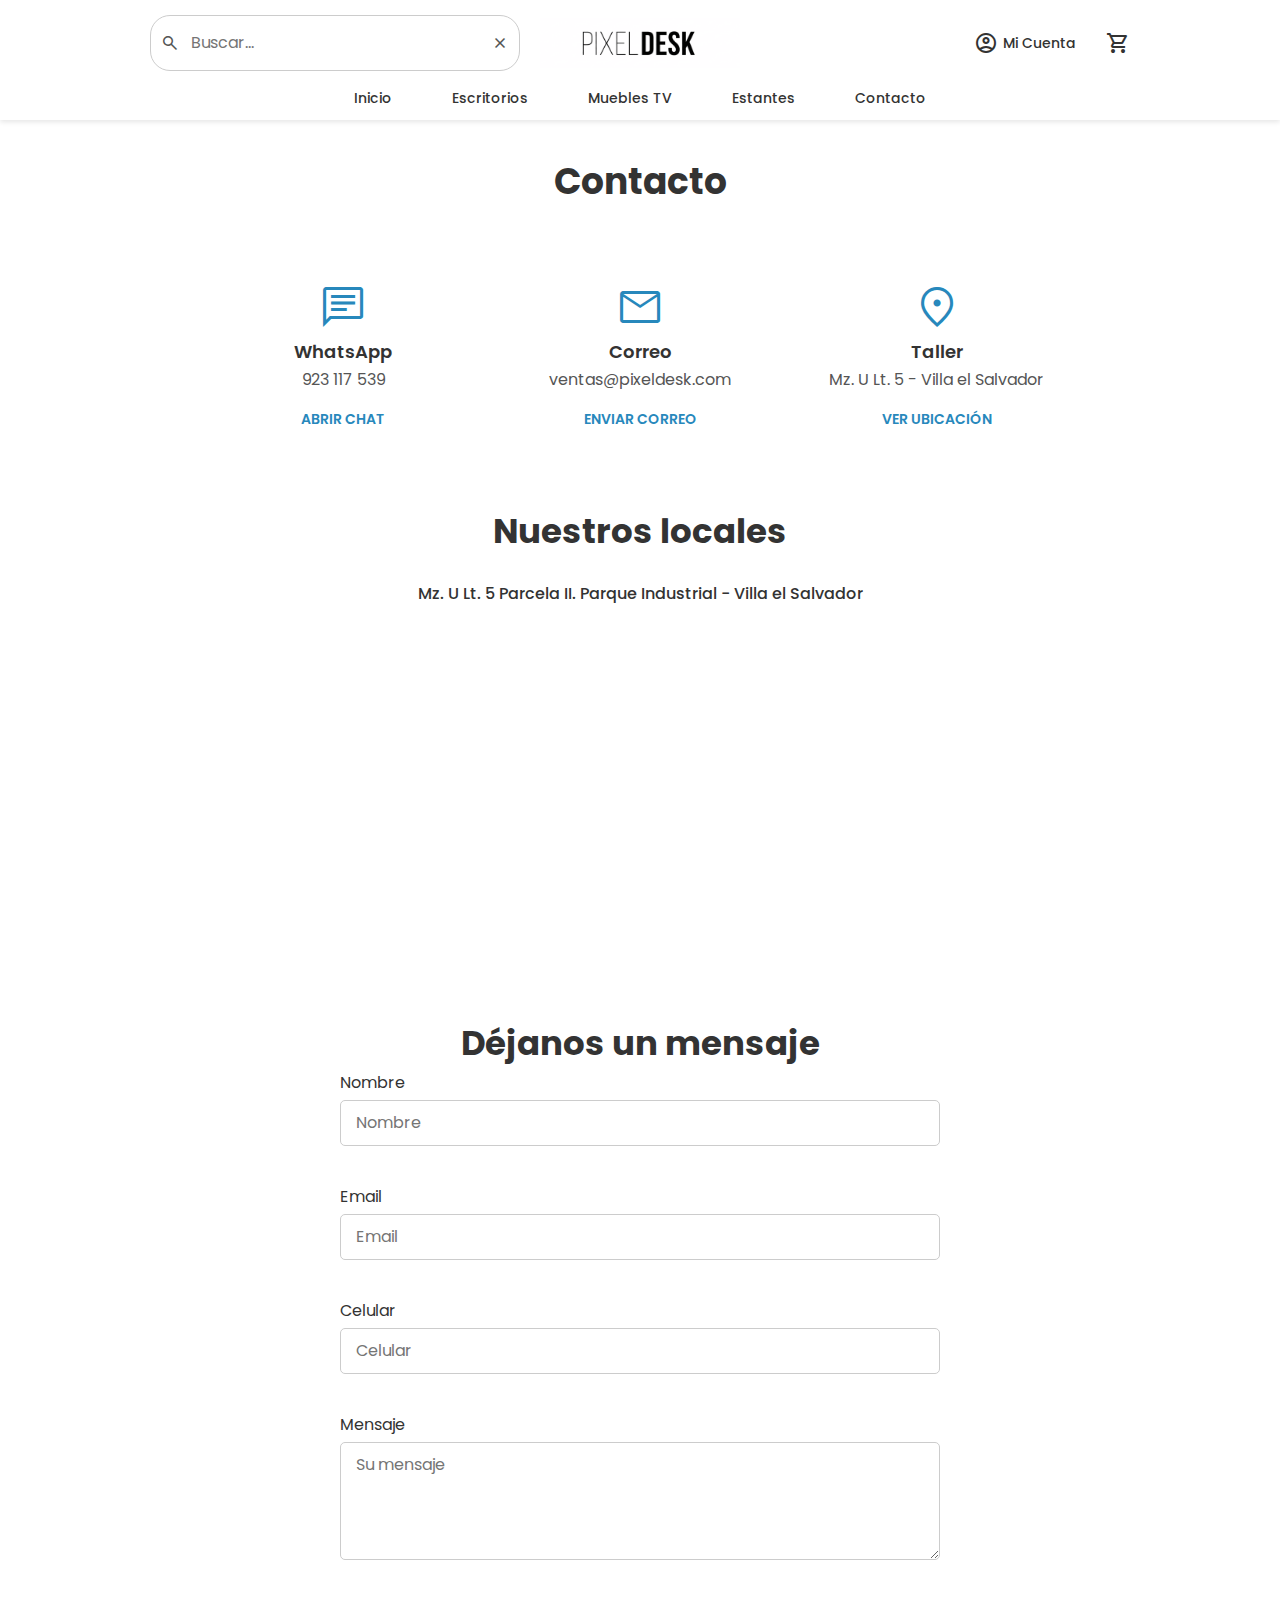
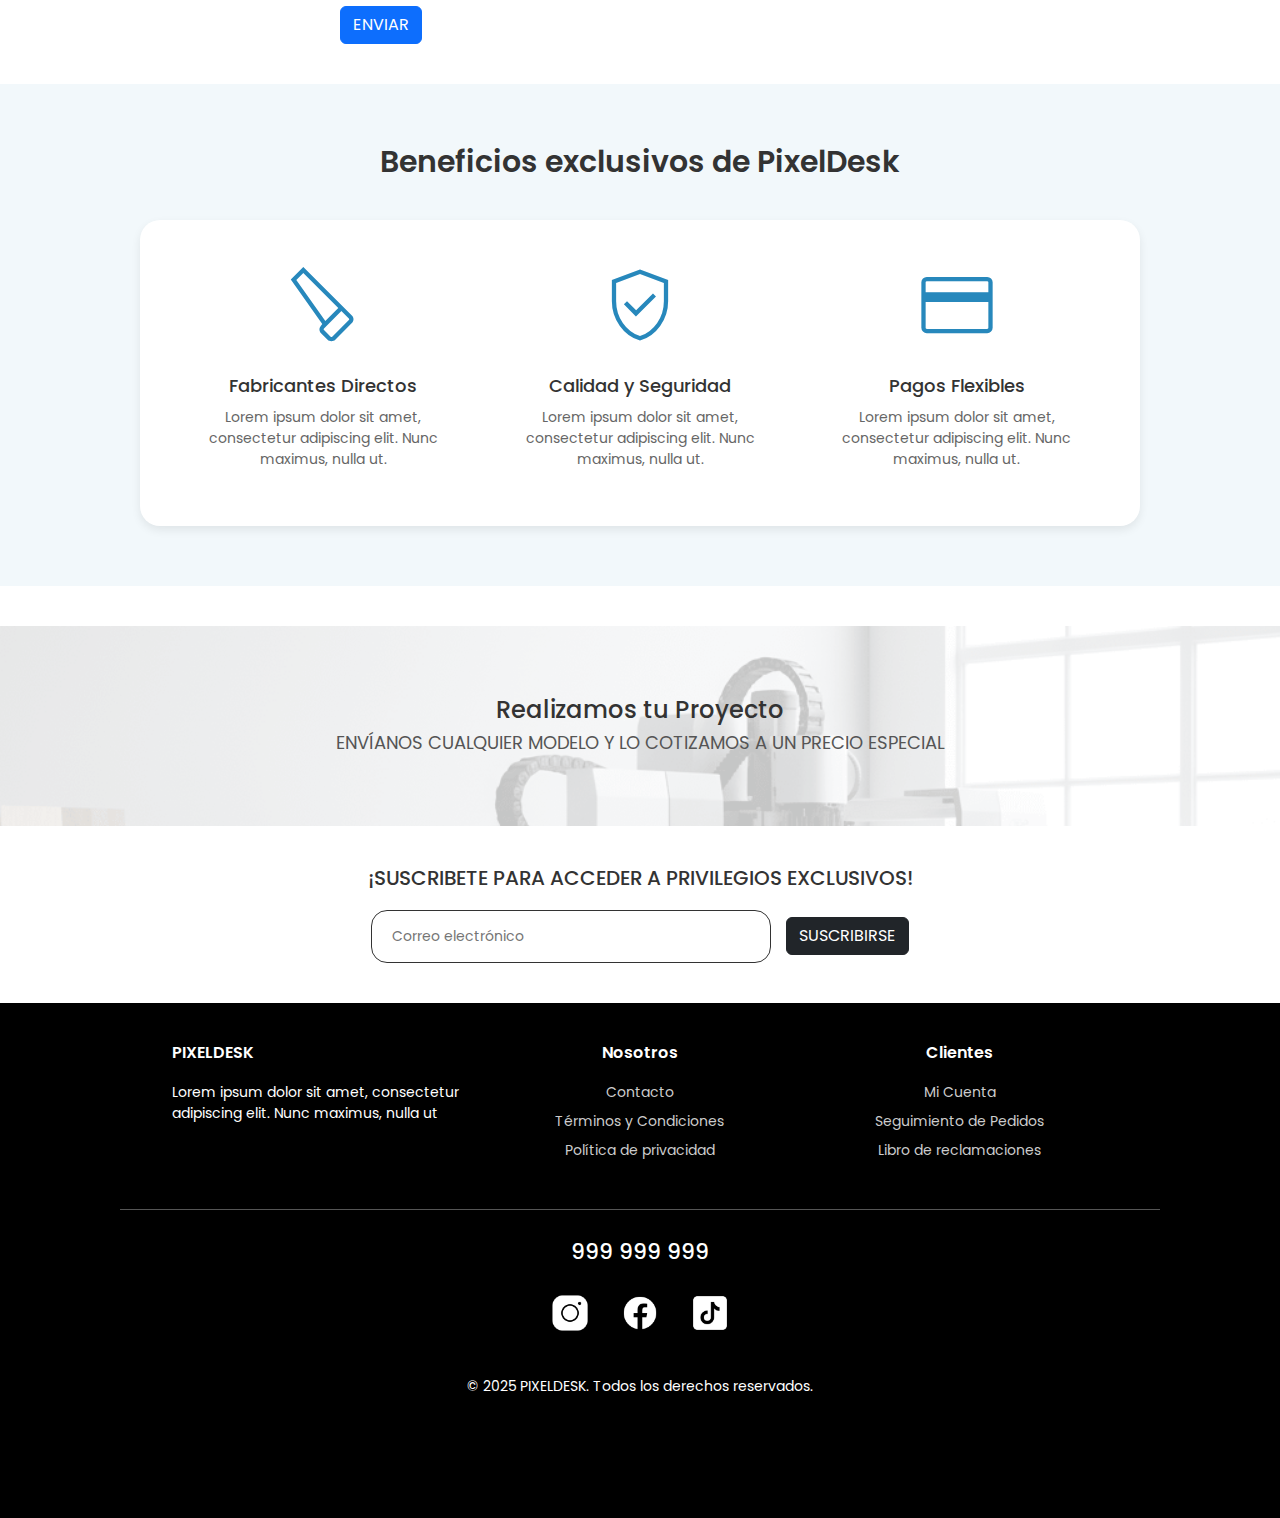
<file: contacto.html>
<!DOCTYPE html>
<html lang="es">
<head>
    <meta charset="UTF-8">
    <meta name="viewport" content="width=device-width, initial-scale=1.0">
    <title>PIXELDESK - Contacto</title>

    <link href="https://cdn.jsdelivr.net/npm/bootstrap@5.3.3/dist/css/bootstrap.min.css" rel="stylesheet" integrity="sha384-QWTKZyjpPEjISv5WaRU9OFeRpok6YctnYmDr5pNlyT2bRjXh0JMhjY6hW+ALEwIH" crossorigin="anonymous">
        <script src="https://cdn.jsdelivr.net/npm/bootstrap@5.3.3/dist/js/bootstrap.bundle.min.js" integrity="sha384-YvpcrYf0tY3lHB60NNkmXc5s9fDVZLESaAA55NDzOxhy9GkcIdslK1eN7N6jIeHz" crossorigin="anonymous">
        </script>
        
    <link rel="stylesheet" href="https://fonts.googleapis.com/css2?family=Material+Symbols+Outlined:opsz,wght,FILL,GRAD@20..48,100..700,0..1,-50..200" />
    <link rel="preconnect" href="https://fonts.googleapis.com">
    <link rel="preconnect" href="https://fonts.gstatic.com" crossorigin>
    <link href="https://fonts.googleapis.com/css2?family=Poppins:wght@300;400;500;600;700&display=swap" rel="stylesheet">

    <link rel="stylesheet" href="css/main.css">
    
    <link rel="stylesheet" href="css/contacto.css">
</head>
<body>

    <header>
        <nav aria-label="Utilidades y Cuenta" class="nav-top">
                <div class="nav-left">
                    <form class= "search-box">
                        <input type="text" placeholder="Buscar..." class="search-input"></label>

                        <button type="reset" class="search-clear-btn">
                            <span class="material-symbols-outlined">close</span>
                        </button>

                        <span class="search-icon"><span class="material-symbols-outlined">search</span></span>
                    </form>
                </div>

                <div class="nav-logo">
                    <a href="index.html" class="logo-link">
                        <img src="imagenes/pixeldesk-logov2-banner.png" alt="Logotipo de PIXELDESK">
                    </a>
                </div>
                
                <div class="nav-right">
                    <div class="icon-group">
                    <a href="zona-cliente.html" class="nav-icon"><span class="material-symbols-outlined">account_circle</span>Mi Cuenta</a>
                    <a href="carrito.html" class="nav-icon"><span class="material-symbols-outlined">shopping_cart</span></a>
                    </div>
                </div>
        </nav>
        
        <nav aria-label="Categorías principales" class="nav_bottom">
            <ul class="main-menu">
                <li><a href="index.html">Inicio</a></li>
                <li><a href="escritorios.html">Escritorios</a></li>
                <li><a href="muebles_tv.html">Muebles TV</a></li>
                <li><a href="estantes.html">Estantes</a></li>
                <li><a href="contacto.html">Contacto</a></li>
            </ul>
        </nav>
    </header>

    <main>

        <section aria-labelledby="seccion-contacto">
            <h1 id="seccion-contacto">Contacto</h1>

                <div class="contact-info-icons">
            
                    <div class="contact-card">
                        <span class="material-symbols-outlined contact-icon">chat</span>
                        <h3>WhatsApp</h3>
                        <p>923 117 539</p>
                        <a href="https://wa.me/51923117539" class="contact-link">ABRIR CHAT</a>
                    </div>
                    
                    <div class="contact-card">
                        <span class="material-symbols-outlined contact-icon">mail</span>
                        <h3>Correo</h3>
                        <p>ventas@pixeldesk.com</p>
                        <a href="mailto:ventas@pixeldesk.com" class="contact-link">ENVIAR CORREO</a>
                    </div>

                    <div class="contact-card">
                        <span class="material-symbols-outlined contact-icon">location_on</span>
                        <h3>Taller</h3>
                        <p>Mz. U Lt. 5 - Villa el Salvador</p>
                        <a href="#mapa-locales" class="contact-link">VER UBICACIÓN</a>
                    </div>
                </div>

                <div id="mapa-locales">
                    <h2>Nuestros locales</h2>
                    <p>Mz. U Lt. 5 Parcela II. Parque Industrial - Villa el Salvador</p>
                    <iframe src="https://www.google.com/maps/embed?pb=!1m14!1m12!1m3!1d545.3934677586642!2d-76.93156213862403!3d-12.206428044714505!2m3!1f0!2f0!3f0!3m2!1i1024!2i768!4f13.1!5e0!3m2!1ses-419!2spe!4v1761421544420!5m2!1ses-419!2spe" width="600" height="450" style="border:0;" allowfullscreen="" loading="lazy" referrerpolicy="no-referrer-when-downgrade"></iframe>
                    
                </div>

            </div>

                <div id="formulario-contacto">
                    <h2>Déjanos un mensaje</h2>
                    
                    <form action="/enviar-contacto" method="POST">
                        
                        <div>
                            <label for="nombre">Nombre</label>
                            <input type="text" id="nombre" name="nombre" placeholder="Nombre" required>
                        </div>
                        <br>
                        <div>
                            <label for="email">Email</label>
                            <input type="email" id="email" name="email" placeholder="Email" required>
                        </div>
                        <br>
                        <div>
                            <label for="celular">Celular</label>
                            <input type="tel" id="celular" name="celular" placeholder="Celular" required>
                        </div>
                        <br>
                        <div>
                            <label for="mensaje">Mensaje</label>
                            <textarea id="mensaje" name="mensaje" rows="4" placeholder="Su mensaje" required></textarea>
                        </div>
                        <br>
                        <div>
                        <input type="submit" value="ENVIAR" class="btn btn-primary">
                        </div>
                    </form>
                </div>
                </div>
            </section>


        <section aria-label="Beneficios exclusivos de PixelDesk" class="benefits-section">
            <h2>Beneficios exclusivos de PixelDesk</h2>
            
            <div class="benefits-container">
                
                <article class="benefit-item">
                    <span class="material-symbols-outlined benefit-icon">carpenter</span> 
                    <h3>Fabricantes Directos</h3>
                    <p>Lorem ipsum dolor sit amet, consectetur adipiscing elit. Nunc maximus, nulla ut.</p>
                </article>
                
                <article class="benefit-item">
                    <span class="material-symbols-outlined benefit-icon">verified_user</span>
                    <h3>Calidad y Seguridad</h3>
                    <p>Lorem ipsum dolor sit amet, consectetur adipiscing elit. Nunc maximus, nulla ut.</p>
                </article>
                
                <article class="benefit-item">
                    <span class="material-symbols-outlined benefit-icon">credit_card</span> 
                    <h3>Pagos Flexibles</h3>
                    <p>Lorem ipsum dolor sit amet, consectetur adipiscing elit. Nunc maximus, nulla ut.</p>
                </article>
                
            </div>
        </section>

        <section aria-labelledby="cta-proyecto" class="cta-banner-interno">
    
            <a href="contacto.html" class="cta-link-wrapper"> 
                
                <div class="banner-content">
                    <h2 id="cta-proyecto">Realizamos tu Proyecto</h2>
                    <p>ENVÍANOS CUALQUIER MODELO Y LO COTIZAMOS A UN PRECIO ESPECIAL</p>
                    </div>

                <img src="imagenes/cotiza-int.png" alt="Banner para cotización de proyectos especiales">
            </a>

        </section>

        <section>
            <h2>¡SUSCRIBETE PARA ACCEDER A PRIVILEGIOS EXCLUSIVOS!</h2>
            <form action="/suscribir" method="POST" class="suscribe-form">
                <input type="email" id="email-suscripcion" name="email" required placeholder="Correo electrónico">
                <input type="submit" value="SUSCRIBIRSE" class="btn btn-dark">
            </form>
        </section>

    </main>

     <footer>
        
        <div class="footer-container">

            <div class="footer-container">

            <div class="footer-container row mx-auto"> <div class="footer-col-info col-12 col-md-4 col-lg-4">
                <h3>PIXELDESK</h3>
                <p>Lorem ipsum dolor sit amet, consectetur adipiscing elit. Nunc maximus, nulla ut</p>

            </div>

            <nav aria-label="Enlaces de Nosotros" class="footer-col-nav col-12 col-md-4 col-lg-4">
                <h3>Nosotros</h3>
                <ul>
                    <li><a href="contacto.html">Contacto</a></li>
                    <li><a href="#">Términos y Condiciones</a></li>
                    <li><a href="#">Política de privacidad</a></li>
                </ul>
            </nav>

            <nav aria-label="Enlaces de Clientes" class="footer-col-nav col-12 col-md-4 col-lg-4">
                <h3>Clientes</h3>
                <ul>
                    <li><a href="#">Mi Cuenta</a></li>
                    <li><a href="#">Seguimiento de Pedidos</a></li>
                    <li><a href="#">Libro de reclamaciones</a></li>
                </ul>
            </nav>
        </div>
        
        <div class="footer-bottom">
            <p class="phone-number">999 999 999</p> 
    
            <nav aria-label="Redes Sociales">
                <ul>
                    <li><a href="#"><img src="logos/instagram.png" alt="Ícono de Instagram"></a></li>
                    <li><a href="#"><img src="logos/facebook.png" alt="Ícono de Facebook"></a></li>
                    <li><a href="#"><img src="logos/tik-tok.png" alt="Ícono de TikTok"></a></li>
                </ul>
             </nav>
    
            <p>&copy; 2025 PIXELDESK. Todos los derechos reservados.</p>
        </div>
    </footer>

</body>
</html>
</file>
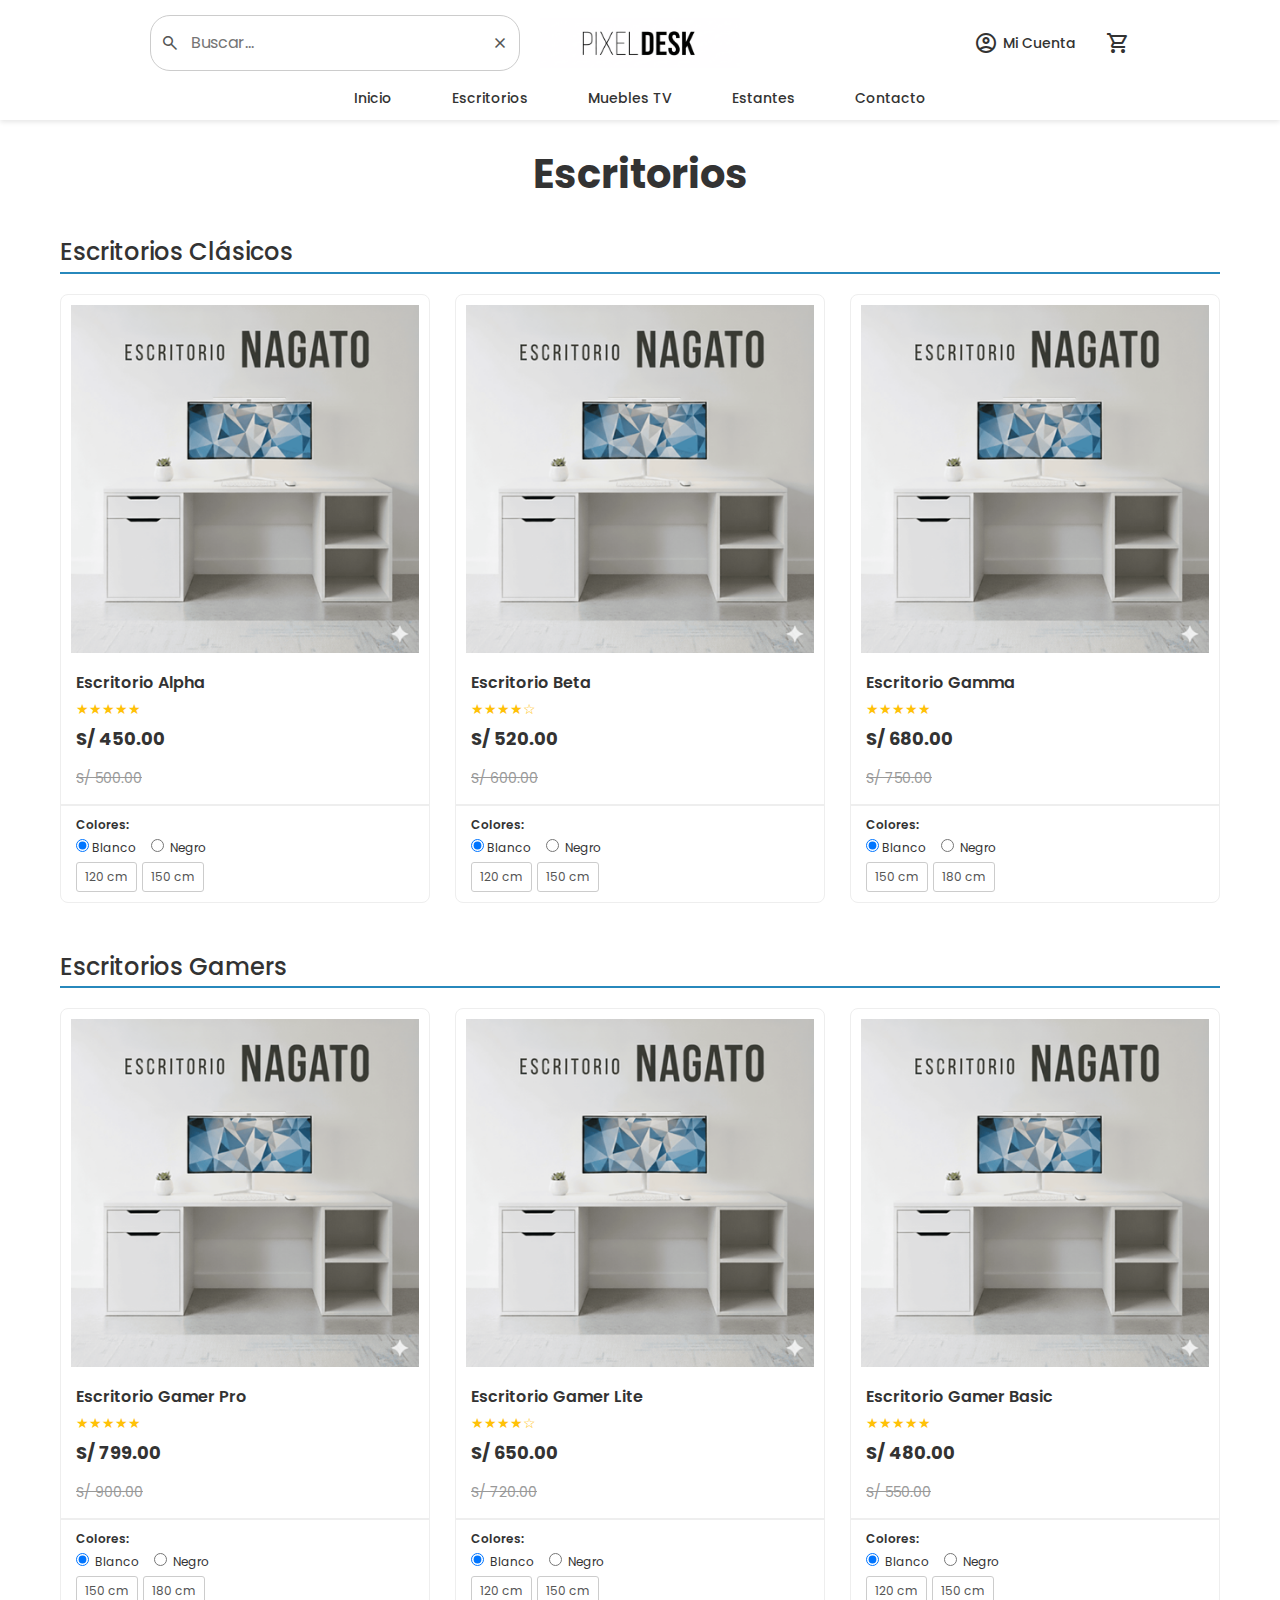
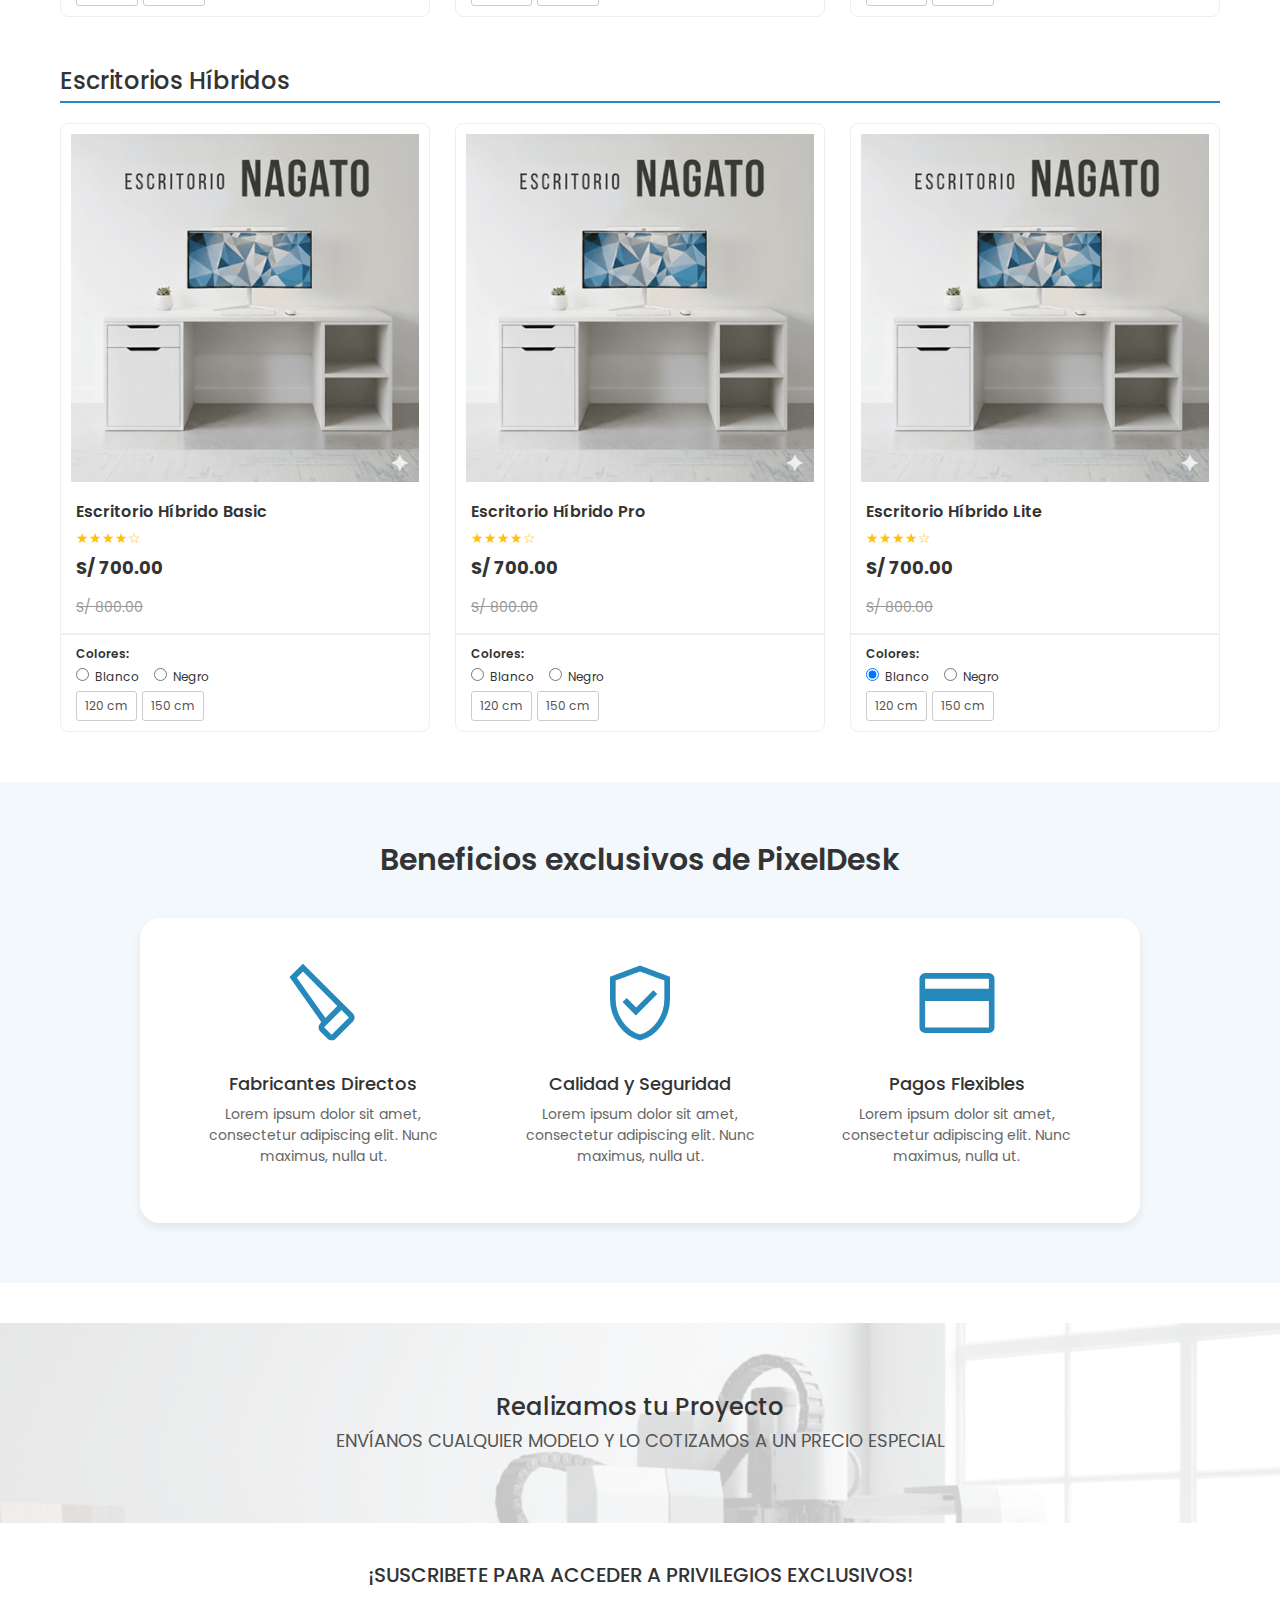
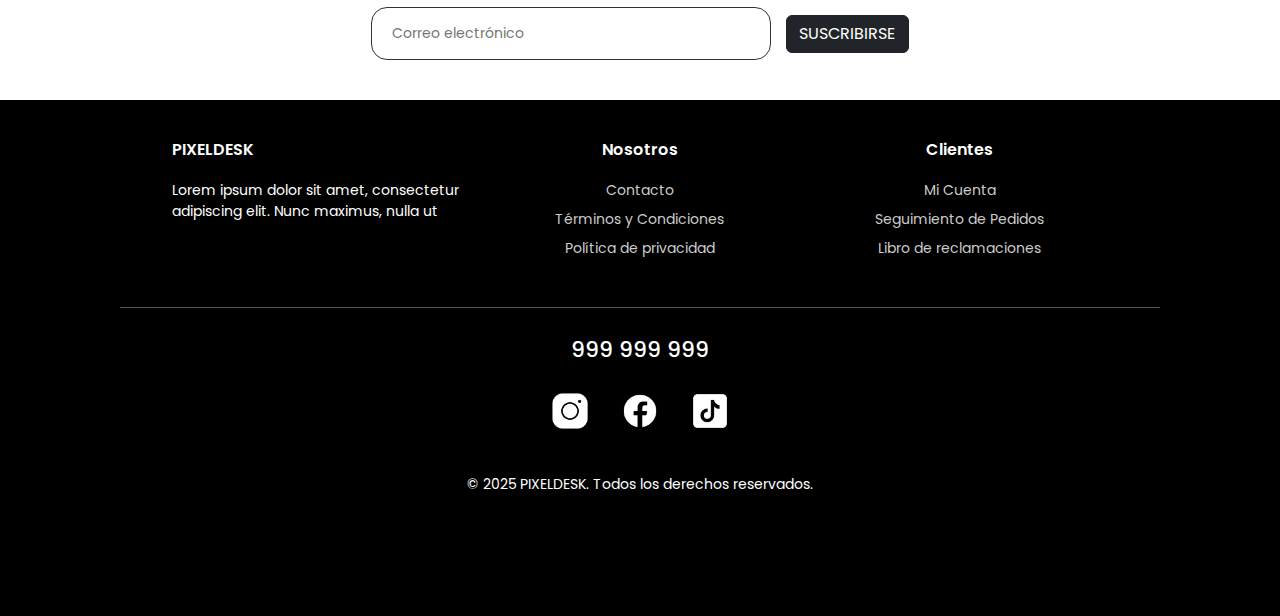
<file: escritorios.html>
<!DOCTYPE html>
<html lang="es">
<head>
    <meta charset="UTF-8">
    <meta name="viewport" content="width=device-width, initial-scale=1.0">
    <title>PIXELDESK - Escritorios</title>

    <link href="https://cdn.jsdelivr.net/npm/bootstrap@5.3.3/dist/css/bootstrap.min.css" rel="stylesheet" integrity="sha384-QWTKZyjpPEjISv5WaRU9OFeRpok6YctnYmDr5pNlyT2bRjXh0JMhjY6hW+ALEwIH" crossorigin="anonymous">
        <script src="https://cdn.jsdelivr.net/npm/bootstrap@5.3.3/dist/js/bootstrap.bundle.min.js" integrity="sha384-YvpcrYf0tY3lHB60NNkmXc5s9fDVZLESaAA55NDzOxhy9GkcIdslK1eN7N6jIeHz" crossorigin="anonymous">
        </script>
        
    <link rel="stylesheet" href="css/main.css">
    <link rel="stylesheet" href="css/productos.css">
    <link rel="stylesheet" href="https://fonts.googleapis.com/css2?family=Material+Symbols+Outlined:opsz,wght,FILL,GRAD@20..48,100..700,0..1,-50..200" />
    <link rel="preconnect" href="https://fonts.googleapis.com">
    <link rel="preconnect" href="https://fonts.gstatic.com" crossorigin>
    <link href="https://fonts.googleapis.com/css2?family=Poppins:wght@300;400;500;600;700&display=swap" rel="stylesheet">
</head>
<body>
    <header>
        <nav aria-label="Utilidades y Cuenta" class="nav-top">
                <div class="nav-left">
                    <form class= "search-box">
                        <input type="text" placeholder="Buscar..." class="search-input"></label>

                        <button type="reset" class="search-clear-btn">
                            <span class="material-symbols-outlined">close</span>
                        </button>

                        <span class="search-icon"><span class="material-symbols-outlined">search</span></span>
                    </form>
                </div>

                <div class="nav-logo">
                    <a href="index.html" class="logo-link">
                        <img src="imagenes/pixeldesk-logov2-banner.png" alt="Logotipo de PIXELDESK">
                    </a>
                </div>
                
                <div class="nav-right">
                    <div class="icon-group">
                    <a href="zona-cliente.html" class="nav-icon"><span class="material-symbols-outlined">account_circle</span>Mi Cuenta</a>
                    <a href="carrito.html" class="nav-icon"><span class="material-symbols-outlined">shopping_cart</span></a>
                    </div>
                </div>
        </nav>
        
        <nav aria-label="Categorías principales" class="nav_bottom">
            <ul class="main-menu">
                <li><a href="index.html">Inicio</a></li>
                <li><a href="escritorios.html">Escritorios</a></li>
                <li><a href="muebles_tv.html">Muebles TV</a></li>
                <li><a href="estantes.html">Estantes</a></li>
                <li><a href="contacto.html">Contacto</a></li>
            </ul>
        </nav>
    </header>

    <main>
    <h1 class="category-main-title">Escritorios</h1>
        <section class="product-main">
            <section id="clasicos" class="product-category-group">
                <h3>Escritorios Clásicos</h3>
                
                <div class="product-grid-catalog"> 
                    
                    <article class="product-catalog-card">
                        <a href="producto.html" class="product-link">
                            <div class="product-image-container"><img src="imagenes/desk-nagato.png" alt="Escritorio Clásico Alpha"></div>
                            <div class="product-info-box"> 
                                <h4 class="product-title">Escritorio Alpha</h4>
                                <p class="product-rating">★★★★★</p>
                                <div class="product-pricing"><p class="product-price">S/ 450.00</p><del class="product-old-price">S/ 500.00</del></div>
                            </div>
                        </a>
                        <div class="product-options">
                            <p class="options-title">Colores:</p>
                            <div class="color-options"><label><input type="radio" name="color_clasico_1" value="blanco" checked>Blanco</label><label><input type="radio" name="color_clasico_1" value="negro"> Negro</label></div>
                            <div class="size-options"><a href="#" class="size-link">120 cm</a><a href="#" class="size-link">150 cm</a></div>
                        </div>
                    </article>

                    <article class="product-catalog-card">
                        <a href="producto.html" class="product-link">
                            <div class="product-image-container"><img src="imagenes/desk-nagato.png" alt="Escritorio Clásico Beta"></div>
                            <div class="product-info-box"> 
                                <h4 class="product-title">Escritorio Beta</h4>
                                <p class="product-rating">★★★★☆</p>
                                <div class="product-pricing"><p class="product-price">S/ 520.00</p><del class="product-old-price">S/ 600.00</del></div>
                            </div>
                        </a>
                        <div class="product-options">
                            <p class="options-title">Colores:</p>
                            <div class="color-options"><label><input type="radio" name="color_clasico_2" value="blanco" checked>Blanco</label><label><input type="radio" name="color_clasico_2" value="negro"> Negro</label></div>
                            <div class="size-options"><a href="#" class="size-link">120 cm</a><a href="#" class="size-link">150 cm</a></div>
                        </div>
                    </article>
                    
                    <article class="product-catalog-card">
                        <a href="producto.html" class="product-link">
                            <div class="product-image-container"><img src="imagenes/desk-nagato.png" alt="Escritorio Clásico Gamma"></div>
                            <div class="product-info-box"> 
                                <h4 class="product-title">Escritorio Gamma</h4>
                                <p class="product-rating">★★★★★</p>
                                <div class="product-pricing"><p class="product-price">S/ 680.00</p><del class="product-old-price">S/ 750.00</del></div>
                            </div>
                        </a>
                        <div class="product-options">
                            <p class="options-title">Colores:</p>
                            <div class="color-options"><label><input type="radio" name="color_clasico_3" value="blanco" checked>Blanco</label><label><input type="radio" name="color_clasico_3" value="negro"> Negro</label></div>
                            <div class="size-options"><a href="#" class="size-link">150 cm</a><a href="#" class="size-link">180 cm</a></div>
                        </div>
                    </article>
                    
                </div> </section>

            <section id="gamers" class="product-category-group">
                <h3>Escritorios Gamers</h3>
                
                <div class="product-grid-catalog"> 
                    
                    <article class="product-catalog-card">
                        <a href="producto.html" class="product-link">
                            <div class="product-image-container"><img src="imagenes/desk-nagato.png" alt="Escritorio Gamer Pro"></div>
                            <div class="product-info-box"> 
                                <h4 class="product-title">Escritorio Gamer Pro</h4>
                                <p class="product-rating">★★★★★</p>
                                <div class="product-pricing"><p class="product-price">S/ 799.00</p><del class="product-old-price">S/ 900.00</del></div>
                            </div>
                        </a>
                        <div class="product-options">
                            <p class="options-title">Colores:</p>
                            <div class="color-options"><label><input type="radio" name="color_gamer_1" value="blanco" checked> Blanco</label><label><input type="radio" name="color_gamer_1" value="negro"> Negro</label></div>
                            <div class="size-options"><a href="#" class="size-link">150 cm</a><a href="#" class="size-link">180 cm</a></div>
                        </div>
                    </article>
                    
                    <article class="product-catalog-card">
                        <a href="producto.html" class="product-link">
                            <div class="product-image-container"><img src="imagenes/desk-nagato.png" alt="Escritorio Gamer Lite"></div>
                            <div class="product-info-box"> 
                                <h4 class="product-title">Escritorio Gamer Lite</h4>
                                <p class="product-rating">★★★★☆</p>
                                <div class="product-pricing"><p class="product-price">S/ 650.00</p><del class="product-old-price">S/ 720.00</del></div>
                            </div>
                        </a>
                        <div class="product-options">
                            <p class="options-title">Colores:</p>
                            <div class="color-options"><label><input type="radio" name="color_gamer_2" value="blanco" checked> Blanco</label><label><input type="radio" name="color_gamer_2" value="negro"> Negro</label></div>
                            <div class="size-options"><a href="#" class="size-link">120 cm</a><a href="#" class="size-link">150 cm</a></div>
                        </div>
                    </article>

                    <article class="product-catalog-card">
                        <a href="producto.html" class="product-link">
                            <div class="product-image-container"><img src="imagenes/desk-nagato.png" alt="Escritorio Gamer Basic"></div>
                            <div class="product-info-box"> 
                                <h4 class="product-title">Escritorio Gamer Basic</h4>
                                <p class="product-rating">★★★★★</p>
                                <div class="product-pricing"><p class="product-price">S/ 480.00</p><del class="product-old-price">S/ 550.00</del></div>
                            </div>
                        </a>
                        <div class="product-options">
                            <p class="options-title">Colores:</p>
                            <div class="color-options"><label><input type="radio" name="color_gamer_3" value="blanco" checked> Blanco</label><label><input type="radio" name="color_gamer_3" value="negro"> Negro</label></div>
                            <div class="size-options"><a href="#" class="size-link">120 cm</a><a href="#" class="size-link">150 cm</a></div>
                        </div>
                    </article>
                    
                </div>
            </section>
            
            <section id="hibridos" class="product-category-group">
                <h3>Escritorios Híbridos</h3>
                
                <div class="product-grid-catalog"> 
                    
                    <article class="product-catalog-card">
                        <a href="producto.html" class="product-link">
                            <div class="product-image-container"><img src="imagenes/desk-nagato.png" alt="Escritorio Híbrido 1"></div>
                            <div class="product-info-box"> 
                                <h4 class="product-title">Escritorio Híbrido Basic</h4>
                                <p class="product-rating">★★★★☆</p>
                                <div class="product-pricing"><p class="product-price">S/ 700.00</p><del class="product-old-price">S/ 800.00</del></div>
                            </div>
                        </a>
                        <div class="product-options">
                            <p class="options-title">Colores:</p>
                            <div class="color-options"><label><input type="radio" name="color_hibrido_1" value="blanco" checked> Blanco</label><label><input type="radio" name="color_hibrido_1" value="negro"> Negro</label></div>
                            <div class="size-options"><a href="#" class="size-link">120 cm</a><a href="#" class="size-link">150 cm</a></div>
                        </div>
                    </article>
                    
                    <article class="product-catalog-card">
                        <a href="producto.html" class="product-link">
                            <div class="product-image-container"><img src="imagenes/desk-nagato.png" alt="Escritorio Híbrido 1"></div>
                            <div class="product-info-box"> 
                                <h4 class="product-title">Escritorio Híbrido Pro</h4>
                                <p class="product-rating">★★★★☆</p>
                                <div class="product-pricing"><p class="product-price">S/ 700.00</p><del class="product-old-price">S/ 800.00</del></div>
                            </div>
                        </a>
                        <div class="product-options">
                            <p class="options-title">Colores:</p>
                            <div class="color-options"><label><input type="radio" name="color_hibrido_1" value="blanco" checked> Blanco</label><label><input type="radio" name="color_hibrido_1" value="negro"> Negro</label></div>
                            <div class="size-options"><a href="#" class="size-link">120 cm</a><a href="#" class="size-link">150 cm</a></div>
                        </div>
                    </article>

                    <article class="product-catalog-card">
                        <a href="producto.html" class="product-link">
                            <div class="product-image-container"><img src="imagenes/desk-nagato.png" alt="Escritorio Híbrido 1"></div>
                            <div class="product-info-box"> 
                                <h4 class="product-title">Escritorio Híbrido Lite</h4>
                                <p class="product-rating">★★★★☆</p>
                                <div class="product-pricing"><p class="product-price">S/ 700.00</p><del class="product-old-price">S/ 800.00</del></div>
                            </div>
                        </a>
                        <div class="product-options">
                            <p class="options-title">Colores:</p>
                            <div class="color-options"><label><input type="radio" name="color_hibrido_1" value="blanco" checked> Blanco</label><label><input type="radio" name="color_hibrido_1" value="negro"> Negro</label></div>
                            <div class="size-options"><a href="#" class="size-link">120 cm</a><a href="#" class="size-link">150 cm</a></div>
                        </div>
                    </article>
                    
                </div>
            </section>
        </section>

        <section aria-label="Beneficios exclusivos de PixelDesk" class="benefits-section">
            <h2>Beneficios exclusivos de PixelDesk</h2>
            
            <div class="benefits-container">
                
                <article class="benefit-item">
                    <span class="material-symbols-outlined benefit-icon">carpenter</span> 
                    <h3>Fabricantes Directos</h3>
                    <p>Lorem ipsum dolor sit amet, consectetur adipiscing elit. Nunc maximus, nulla ut.</p>
                </article>
                
                <article class="benefit-item">
                    <span class="material-symbols-outlined benefit-icon">verified_user</span>
                    <h3>Calidad y Seguridad</h3>
                    <p>Lorem ipsum dolor sit amet, consectetur adipiscing elit. Nunc maximus, nulla ut.</p>
                </article>
                
                <article class="benefit-item">
                    <span class="material-symbols-outlined benefit-icon">credit_card</span> 
                    <h3>Pagos Flexibles</h3>
                    <p>Lorem ipsum dolor sit amet, consectetur adipiscing elit. Nunc maximus, nulla ut.</p>
                </article>
                
            </div>
        </section>

        <section aria-labelledby="cta-proyecto" class="cta-banner-interno">
    
            <a href="contacto.html" class="cta-link-wrapper"> 
                
                <div class="banner-content">
                    <h2 id="cta-proyecto">Realizamos tu Proyecto</h2>
                    <p>ENVÍANOS CUALQUIER MODELO Y LO COTIZAMOS A UN PRECIO ESPECIAL</p>
                    </div>

                <img src="imagenes/cotiza-int.png" alt="Banner para cotización de proyectos especiales">
            </a>

        </section>

        <section>
            <h2>¡SUSCRIBETE PARA ACCEDER A PRIVILEGIOS EXCLUSIVOS!</h2>
            <form action="/suscribir" method="POST" class="suscribe-form">
                <input type="email" id="email-suscripcion" name="email" required placeholder="Correo electrónico">
                <input type="submit" value="SUSCRIBIRSE" class="btn btn-dark">
            </form>
        </section>

    </main>

    <footer>
        
        <div class="footer-container">

            <div class="footer-container">

            <div class="footer-container row mx-auto"> <div class="footer-col-info col-12 col-md-4 col-lg-4">
                <h3>PIXELDESK</h3>
                <p>Lorem ipsum dolor sit amet, consectetur adipiscing elit. Nunc maximus, nulla ut</p>

            </div>

            <nav aria-label="Enlaces de Nosotros" class="footer-col-nav col-12 col-md-4 col-lg-4">
                <h3>Nosotros</h3>
                <ul>
                    <li><a href="contacto.html">Contacto</a></li>
                    <li><a href="#">Términos y Condiciones</a></li>
                    <li><a href="#">Política de privacidad</a></li>
                </ul>
            </nav>

            <nav aria-label="Enlaces de Clientes" class="footer-col-nav col-12 col-md-4 col-lg-4">
                <h3>Clientes</h3>
                <ul>
                    <li><a href="#">Mi Cuenta</a></li>
                    <li><a href="#">Seguimiento de Pedidos</a></li>
                    <li><a href="#">Libro de reclamaciones</a></li>
                </ul>
            </nav>
        </div>
        
        <div class="footer-bottom">
            <p class="phone-number">999 999 999</p> 
    
            <nav aria-label="Redes Sociales">
                <ul>
                    <li><a href="#"><img src="logos/instagram.png" alt="Ícono de Instagram"></a></li>
                    <li><a href="#"><img src="logos/facebook.png" alt="Ícono de Facebook"></a></li>
                    <li><a href="#"><img src="logos/tik-tok.png" alt="Ícono de TikTok"></a></li>
                </ul>
             </nav>
    
            <p>&copy; 2025 PIXELDESK. Todos los derechos reservados.</p>
        </div>
    </footer>

</body>
</html>
</file>
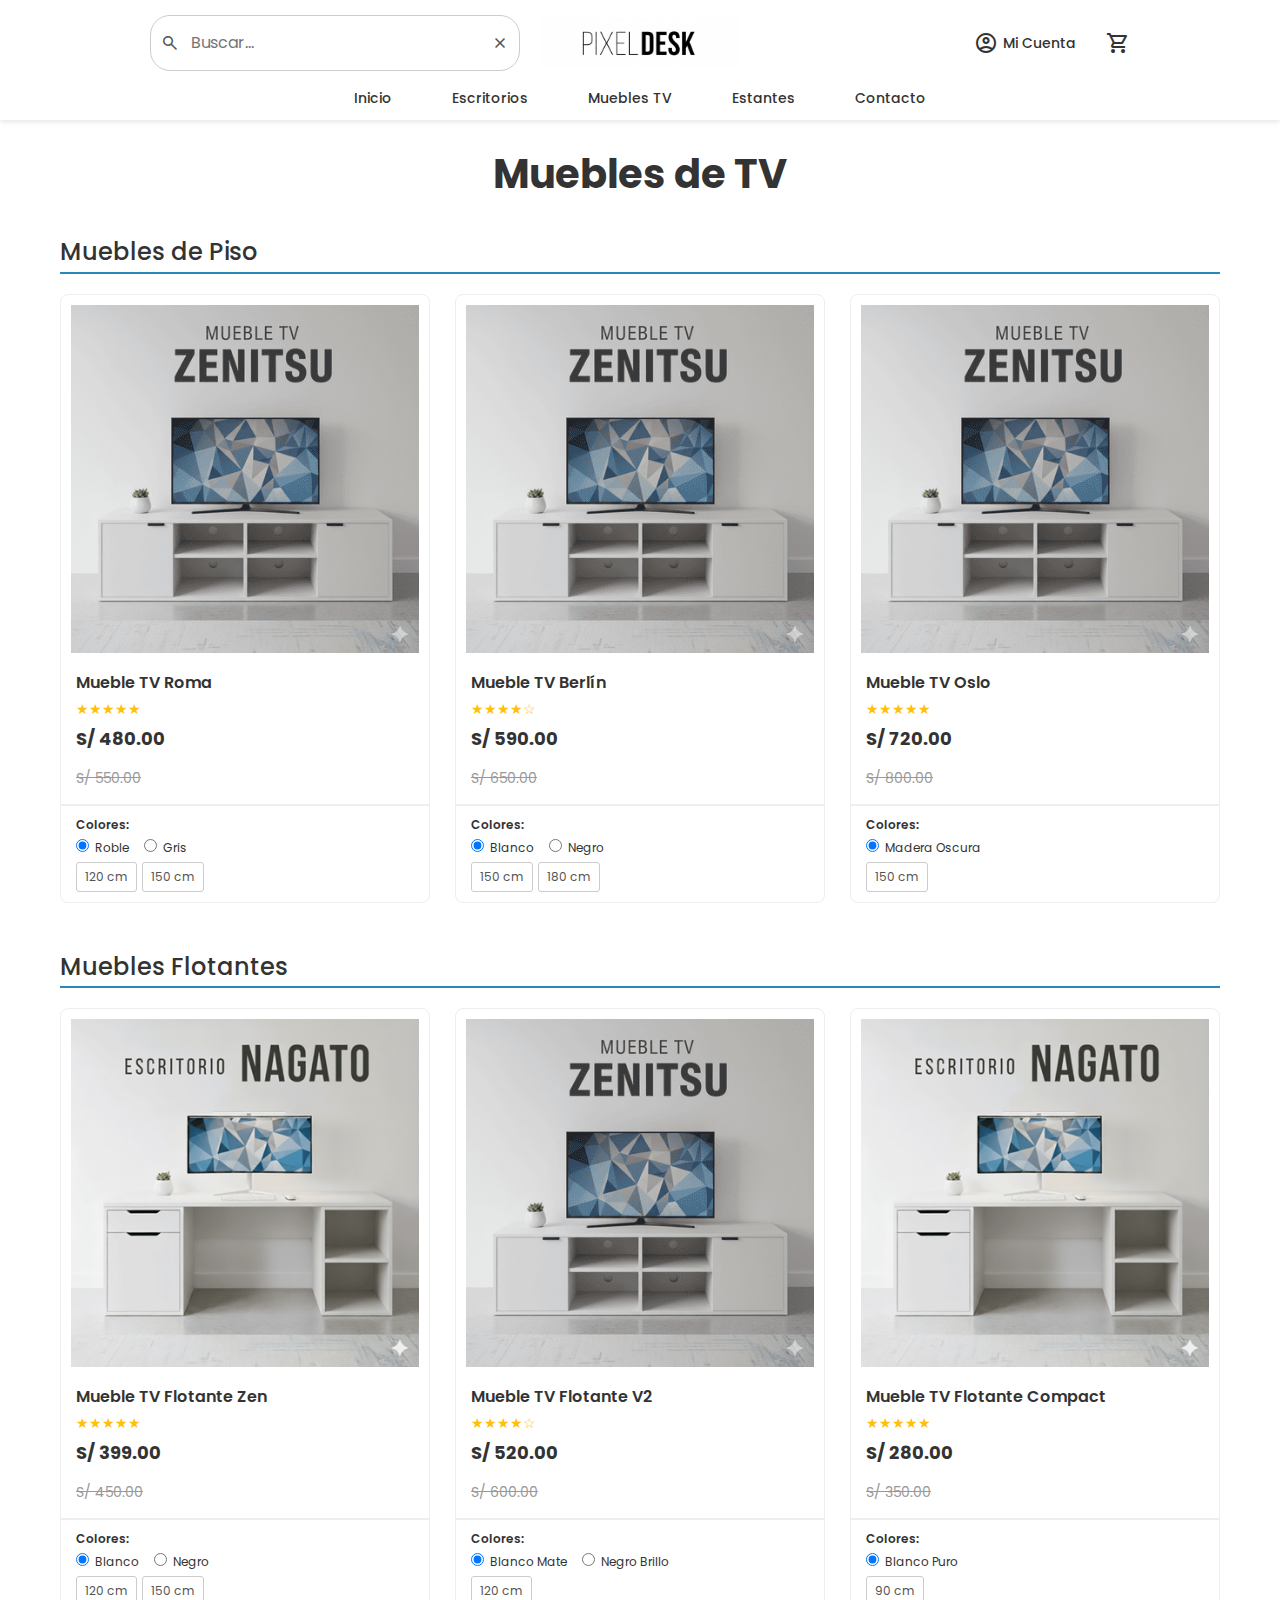
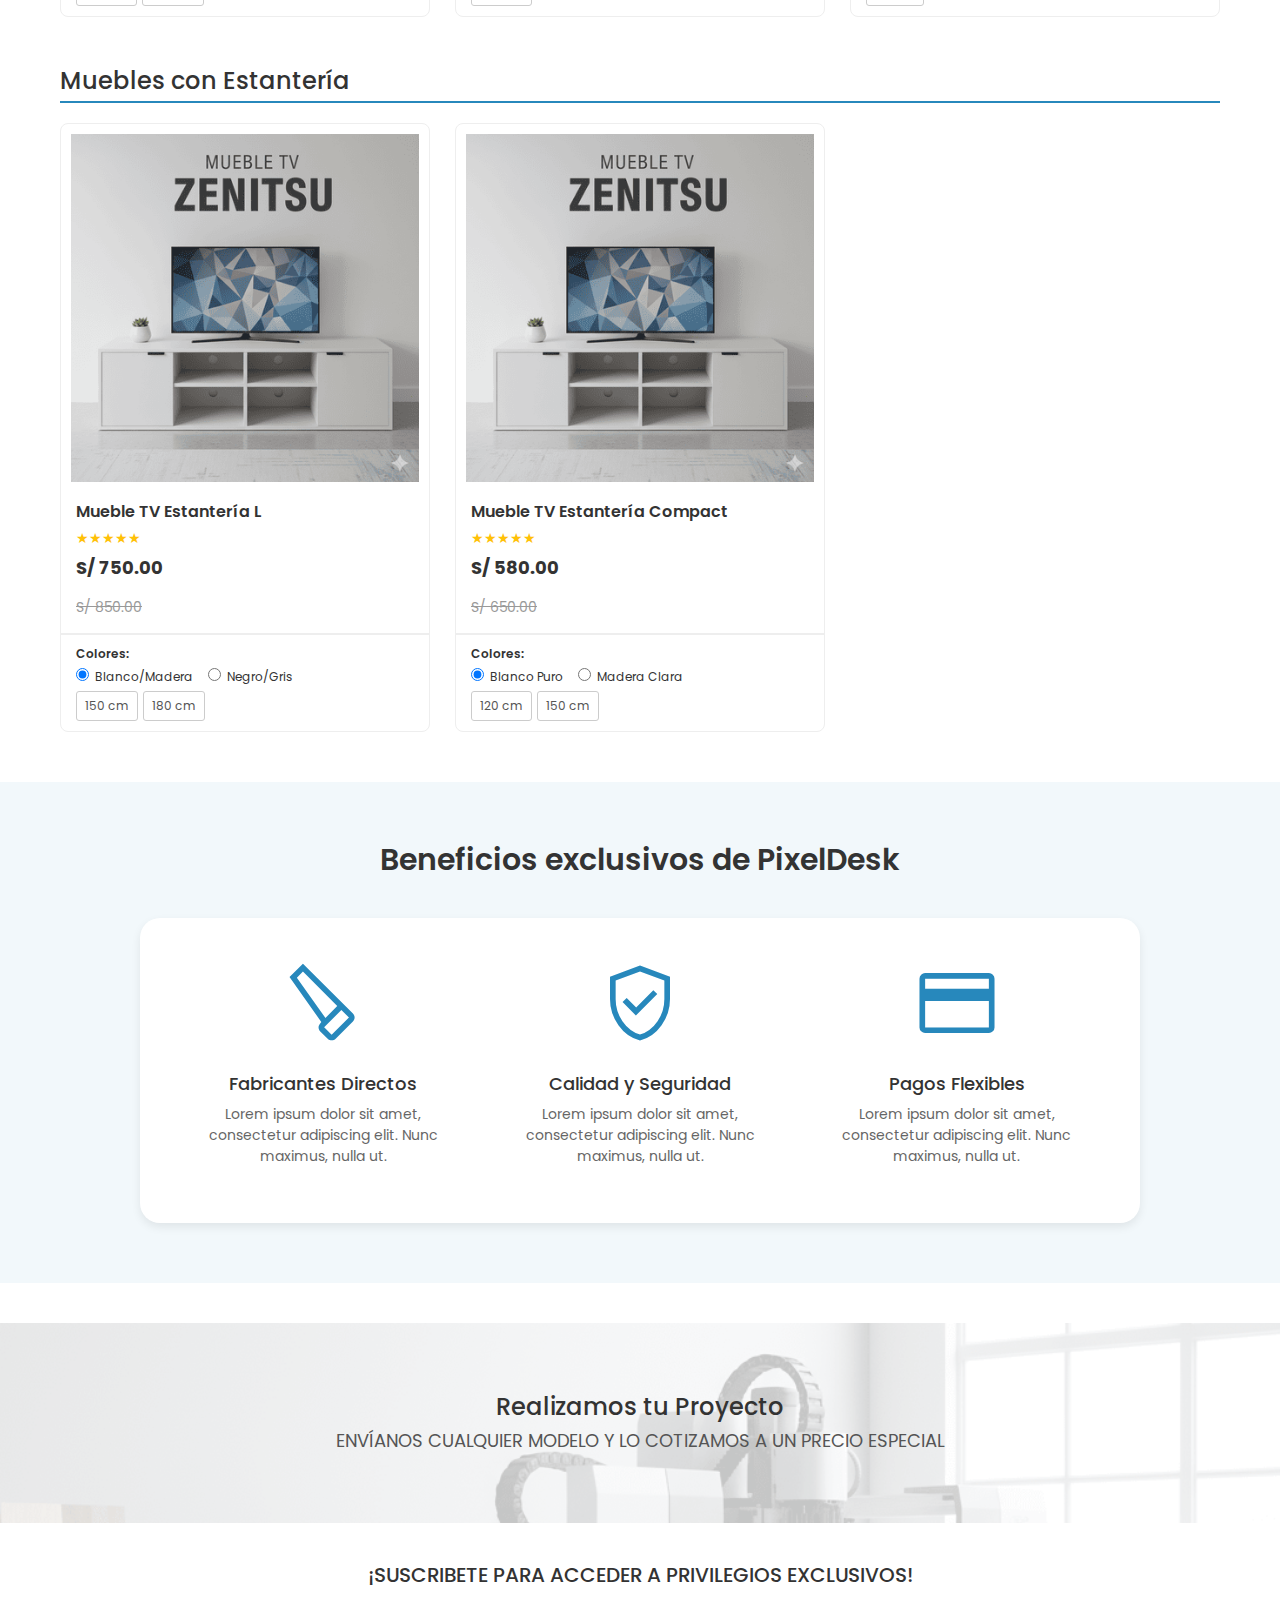
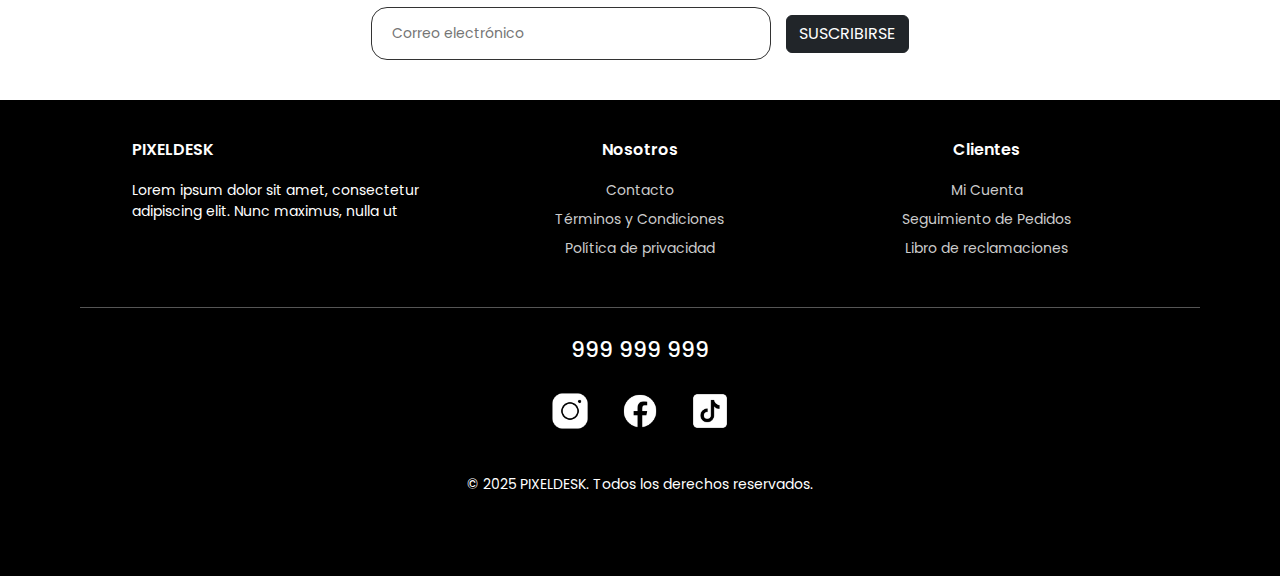
<file: muebles_tv.html>
<!DOCTYPE html>
<html lang="es">
<head>
    <meta charset="UTF-8">
    <meta name="viewport" content="width=device-width, initial-scale=1.0">
    <title>PIXELDESK - Muebles TV</title>

    <link href="https://cdn.jsdelivr.net/npm/bootstrap@5.3.3/dist/css/bootstrap.min.css" rel="stylesheet" integrity="sha384-QWTKZyjpPEjISv5WaRU9OFeRpok6YctnYmDr5pNlyT2bRjXh0JMhjY6hW+ALEwIH" crossorigin="anonymous">
        <script src="https://cdn.jsdelivr.net/npm/bootstrap@5.3.3/dist/js/bootstrap.bundle.min.js" integrity="sha384-YvpcrYf0tY3lHB60NNkmXc5s9fDVZLESaAA55NDzOxhy9GkcIdslK1eN7N6jIeHz" crossorigin="anonymous">
        </script>
        
    <link rel="stylesheet" href="css/main.css">
    <link rel="stylesheet" href="css/productos.css">
    <link rel="stylesheet" href="https://fonts.googleapis.com/css2?family=Material+Symbols+Outlined:opsz,wght,FILL,GRAD@20..48,100..700,0..1,-50..200" />
    <link rel="preconnect" href="https://fonts.googleapis.com">
    <link rel="preconnect" href="https://fonts.gstatic.com" crossorigin>
    <link href="https://fonts.googleapis.com/css2?family=Poppins:wght@300;400;500;600;700&display=swap" rel="stylesheet">
</head>
<body>

    <header>
        <nav aria-label="Utilidades y Cuenta" class="nav-top">
                <div class="nav-left">
                    <form class= "search-box">
                        <input type="text" placeholder="Buscar..." class="search-input"></label>

                        <button type="reset" class="search-clear-btn">
                            <span class="material-symbols-outlined">close</span>
                        </button>

                        <span class="search-icon"><span class="material-symbols-outlined">search</span></span>
                    </form>
                </div>

                <div class="nav-logo">
                    <a href="index.html" class="logo-link">
                        <img src="imagenes/pixeldesk-logov2-banner.png" alt="Logotipo de PIXELDESK">
                    </a>
                </div>
                
                <div class="nav-right">
                    <div class="icon-group">
                    <a href="zona-cliente.html" class="nav-icon"><span class="material-symbols-outlined">account_circle</span>Mi Cuenta</a>
                    <a href="carrito.html" class="nav-icon"><span class="material-symbols-outlined">shopping_cart</span></a>
                    </div>
                </div>
        </nav>
        
        <nav aria-label="Categorías principales" class="nav_bottom">
            <ul class="main-menu">
                <li><a href="index.html">Inicio</a></li>
                <li><a href="escritorios.html">Escritorios</a></li>
                <li><a href="muebles_tv.html">Muebles TV</a></li>
                <li><a href="estantes.html">Estantes</a></li>
                <li><a href="contacto.html">Contacto</a></li>
            </ul>
        </nav>
    </header>

    <main>
    <h1 class="category-main-title">Muebles de TV</h1>
        <section class="product-main">
        <section id="muebles-piso" class="product-category-group">
            <h3>Muebles de Piso</h3>
            
            <div class="product-grid-catalog"> 
                
                <article class="product-catalog-card">
                    <a href="producto.html" class="product-link">
                        <div class="product-image-container"><img src="imagenes/tv-zenitsu.png" alt="Mueble TV de Piso 1"></div>
                        <div class="product-info-box"> 
                            <h4 class="product-title">Mueble TV Roma</h4>
                            <p class="product-rating">★★★★★</p>
                            <div class="product-pricing"><p class="product-price">S/ 480.00</p><del class="product-old-price">S/ 550.00</del></div>
                        </div>
                    </a>
                    <div class="product-options">
                        <p class="options-title">Colores:</p>
                        <div class="color-options"><label><input type="radio" name="color_piso_1" value="roble" checked> Roble</label><label><input type="radio" name="color_piso_1" value="gris"> Gris</label></div>
                        <div class="size-options"><a href="#" class="size-link">120 cm</a><a href="#" class="size-link">150 cm</a></div>
                    </div>
                </article>

                <article class="product-catalog-card">
                    <a href="producto.html" class="product-link">
                        <div class="product-image-container"><img src="imagenes/tv-zenitsu.png" alt="Mueble TV de Piso 2"></div>
                        <div class="product-info-box"> 
                            <h4 class="product-title">Mueble TV Berlín</h4>
                            <p class="product-rating">★★★★☆</p>
                            <div class="product-pricing"><p class="product-price">S/ 590.00</p><del class="product-old-price">S/ 650.00</del></div>
                        </div>
                    </a>
                    <div class="product-options">
                        <p class="options-title">Colores:</p>
                        <div class="color-options"><label><input type="radio" name="color_piso_2" value="blanco" checked> Blanco</label><label><input type="radio" name="color_piso_2" value="negro"> Negro</label></div>
                        <div class="size-options"><a href="#" class="size-link">150 cm</a><a href="#" class="size-link">180 cm</a></div>
                    </div>
                </article>
                
                <article class="product-catalog-card">
                    <a href="producto.html" class="product-link">
                        <div class="product-image-container"><img src="imagenes/tv-zenitsu.png" alt="Mueble TV de Piso 3"></div>
                        <div class="product-info-box"> 
                            <h4 class="product-title">Mueble TV Oslo</h4>
                            <p class="product-rating">★★★★★</p>
                            <div class="product-pricing"><p class="product-price">S/ 720.00</p><del class="product-old-price">S/ 800.00</del></div>
                        </div>
                    </a>
                    <div class="product-options">
                        <p class="options-title">Colores:</p>
                        <div class="color-options"><label><input type="radio" name="color_piso_3" value="madera-oscura" checked> Madera Oscura</label></div>
                        <div class="size-options"><a href="#" class="size-link">150 cm</a></div>
                    </div>
                </article>
                
            </div> </section>

        <section id="muebles-flotantes" class="product-category-group">
            <h3>Muebles Flotantes</h3>
            
            <div class="product-grid-catalog"> 
                
                <article class="product-catalog-card">
                    <a href="producto.html" class="product-link">
                        <div class="product-image-container"><img src="imagenes/desk-nagato.png" alt="Mueble TV Flotante Minimal"></div>
                        <div class="product-info-box"> 
                            <h4 class="product-title">Mueble TV Flotante Zen</h4>
                            <p class="product-rating">★★★★★</p>
                            <div class="product-pricing"><p class="product-price">S/ 399.00</p><del class="product-old-price">S/ 450.00</del></div>
                        </div>
                    </a>
                    <div class="product-options">
                        <p class="options-title">Colores:</p>
                        <div class="color-options"><label><input type="radio" name="color_flotante_1" value="blanco" checked> Blanco</label><label><input type="radio" name="color_flotante_1" value="negro"> Negro</label></div>
                        <div class="size-options"><a href="#" class="size-link">120 cm</a><a href="#" class="size-link">150 cm</a></div>
                    </div>
                </article>

                <article class="product-catalog-card">
                    <a href="producto.html" class="product-link">
                        <div class="product-image-container"><img src="imagenes/tv-zenitsu.png" alt="Mueble TV Flotante 2"></div>
                        <div class="product-info-box"> 
                            <h4 class="product-title">Mueble TV Flotante V2</h4>
                            <p class="product-rating">★★★★☆</p>
                            <div class="product-pricing"><p class="product-price">S/ 520.00</p><del class="product-old-price">S/ 600.00</del></div>
                        </div>
                    </a>
                    <div class="product-options">
                        <p class="options-title">Colores:</p>
                        <div class="color-options"><label><input type="radio" name="color_flotante_2" value="blanco-mate" checked> Blanco Mate</label><label><input type="radio" name="color_flotante_2" value="negro-brillo"> Negro Brillo</label></div>
                        <div class="size-options"><a href="#" class="size-link">120 cm</a></div>
                    </div>
                </article>
                
                <article class="product-catalog-card">
                    <a href="producto.html" class="product-link">
                        <div class="product-image-container"><img src="imagenes/desk-nagato.png" alt="Mueble TV Flotante 3"></div>
                        <div class="product-info-box"> 
                            <h4 class="product-title">Mueble TV Flotante Compact</h4>
                            <p class="product-rating">★★★★★</p>
                            <div class="product-pricing"><p class="product-price">S/ 280.00</p><del class="product-old-price">S/ 350.00</del></div>
                        </div>
                    </a>
                    <div class="product-options">
                        <p class="options-title">Colores:</p>
                        <div class="color-options"><label><input type="radio" name="color_flotante_3" value="blanco-puro" checked> Blanco Puro</label></div>
                        <div class="size-options"><a href="#" class="size-link">90 cm</a></div>
                    </div>
                </article>
                
            </div>
        </section>

        <section id="muebles-estanteria" class="product-category-group">
            <h3>Muebles con Estantería</h3>
            
            <div class="product-grid-catalog"> 
                
                <article class="product-catalog-card">
                    <a href="producto.html" class="product-link">
                        <div class="product-image-container"><img src="imagenes/tv-zenitsu.png" alt="Mueble TV con Estantería L"></div>
                        <div class="product-info-box"> 
                            <h4 class="product-title">Mueble TV Estantería L</h4>
                            <p class="product-rating">★★★★★</p>
                            <div class="product-pricing"><p class="product-price">S/ 750.00</p><del class="product-old-price">S/ 850.00</del></div>
                        </div>
                    </a>
                    <div class="product-options">
                        <p class="options-title">Colores:</p>
                        <div class="color-options"><label><input type="radio" name="color_estanteria_1" value="blanco-madera" checked> Blanco/Madera</label><label><input type="radio" name="color_estanteria_1" value="negro-gris"> Negro/Gris</label></div>
                        <div class="size-options"><a href="#" class="size-link">150 cm</a><a href="#" class="size-link">180 cm</a></div>
                    </div>
                </article>
                
                <article class="product-catalog-card">
                    <a href="producto.html" class="product-link">
                        <div class="product-image-container"><img src="imagenes/tv-zenitsu.png" alt="Mueble TV con Estantería Compact"></div>
                        <div class="product-info-box"> 
                            <h4 class="product-title">Mueble TV Estantería Compact</h4>
                            <p class="product-rating">★★★★★</p>
                            <div class="product-pricing"><p class="product-price">S/ 580.00</p><del class="product-old-price">S/ 650.00</del></div>
                        </div>
                    </a>
                    <div class="product-options">
                        <p class="options-title">Colores:</p>
                        <div class="color-options"><label><input type="radio" name="color_estanteria_2" value="blanco-puro" checked> Blanco Puro</label><label><input type="radio" name="color_estanteria_2" value="madera-clara"> Madera Clara</label></div>
                        <div class="size-options"><a href="#" class="size-link">120 cm</a><a href="#" class="size-link">150 cm</a></div>
                    </div>
                </article>
                
                <article class="product-catalog-card empty-card"></article>
                
            </div>
        </section>
        
    </section>
    
    </main>

        <section aria-label="Beneficios exclusivos de PixelDesk" class="benefits-section">
            <h2>Beneficios exclusivos de PixelDesk</h2>
            
            <div class="benefits-container">
                
                <article class="benefit-item">
                    <span class="material-symbols-outlined benefit-icon">carpenter</span> 
                    <h3>Fabricantes Directos</h3>
                    <p>Lorem ipsum dolor sit amet, consectetur adipiscing elit. Nunc maximus, nulla ut.</p>
                </article>
                
                <article class="benefit-item">
                    <span class="material-symbols-outlined benefit-icon">verified_user</span>
                    <h3>Calidad y Seguridad</h3>
                    <p>Lorem ipsum dolor sit amet, consectetur adipiscing elit. Nunc maximus, nulla ut.</p>
                </article>
                
                <article class="benefit-item">
                    <span class="material-symbols-outlined benefit-icon">credit_card</span> 
                    <h3>Pagos Flexibles</h3>
                    <p>Lorem ipsum dolor sit amet, consectetur adipiscing elit. Nunc maximus, nulla ut.</p>
                </article>
                
            </div>
        </section>

        <section aria-labelledby="cta-proyecto" class="cta-banner-interno">
    
            <a href="contacto.html" class="cta-link-wrapper"> 
                
                <div class="banner-content">
                    <h2 id="cta-proyecto">Realizamos tu Proyecto</h2>
                    <p>ENVÍANOS CUALQUIER MODELO Y LO COTIZAMOS A UN PRECIO ESPECIAL</p>
                    </div>

                <img src="imagenes/cotiza-int.png" alt="Banner para cotización de proyectos especiales">
            </a>

        </section>

        <section>
            <h2>¡SUSCRIBETE PARA ACCEDER A PRIVILEGIOS EXCLUSIVOS!</h2>
            <form action="/suscribir" method="POST" class="suscribe-form">
                <input type="email" id="email-suscripcion" name="email" required placeholder="Correo electrónico">
                <input type="submit" value="SUSCRIBIRSE" class="btn btn-dark">
            </form>
        </section>

    </main>

     <footer>
        
        <div class="footer-container">

            <div class="footer-container row mx-auto"> <div class="footer-col-info col-12 col-md-4 col-lg-4">
                <h3>PIXELDESK</h3>
                <p>Lorem ipsum dolor sit amet, consectetur adipiscing elit. Nunc maximus, nulla ut</p>

            </div>

            <nav aria-label="Enlaces de Nosotros" class="footer-col-nav col-12 col-md-4 col-lg-4">
                <h3>Nosotros</h3>
                <ul>
                    <li><a href="contacto.html">Contacto</a></li>
                    <li><a href="#">Términos y Condiciones</a></li>
                    <li><a href="#">Política de privacidad</a></li>
                </ul>
            </nav>

            <nav aria-label="Enlaces de Clientes" class="footer-col-nav col-12 col-md-4 col-lg-4">
                <h3>Clientes</h3>
                <ul>
                    <li><a href="#">Mi Cuenta</a></li>
                    <li><a href="#">Seguimiento de Pedidos</a></li>
                    <li><a href="#">Libro de reclamaciones</a></li>
                </ul>
            </nav>
        </div>
        
        <div class="footer-bottom">
            <p class="phone-number">999 999 999</p> 
    
            <nav aria-label="Redes Sociales">
                <ul>
                    <li><a href="#"><img src="logos/instagram.png" alt="Ícono de Instagram"></a></li>
                    <li><a href="#"><img src="logos/facebook.png" alt="Ícono de Facebook"></a></li>
                    <li><a href="#"><img src="logos/tik-tok.png" alt="Ícono de TikTok"></a></li>
                </ul>
             </nav>
    
            <p>&copy; 2025 PIXELDESK. Todos los derechos reservados.</p>
        </div>
    </footer>

</body>
</html>
</file>
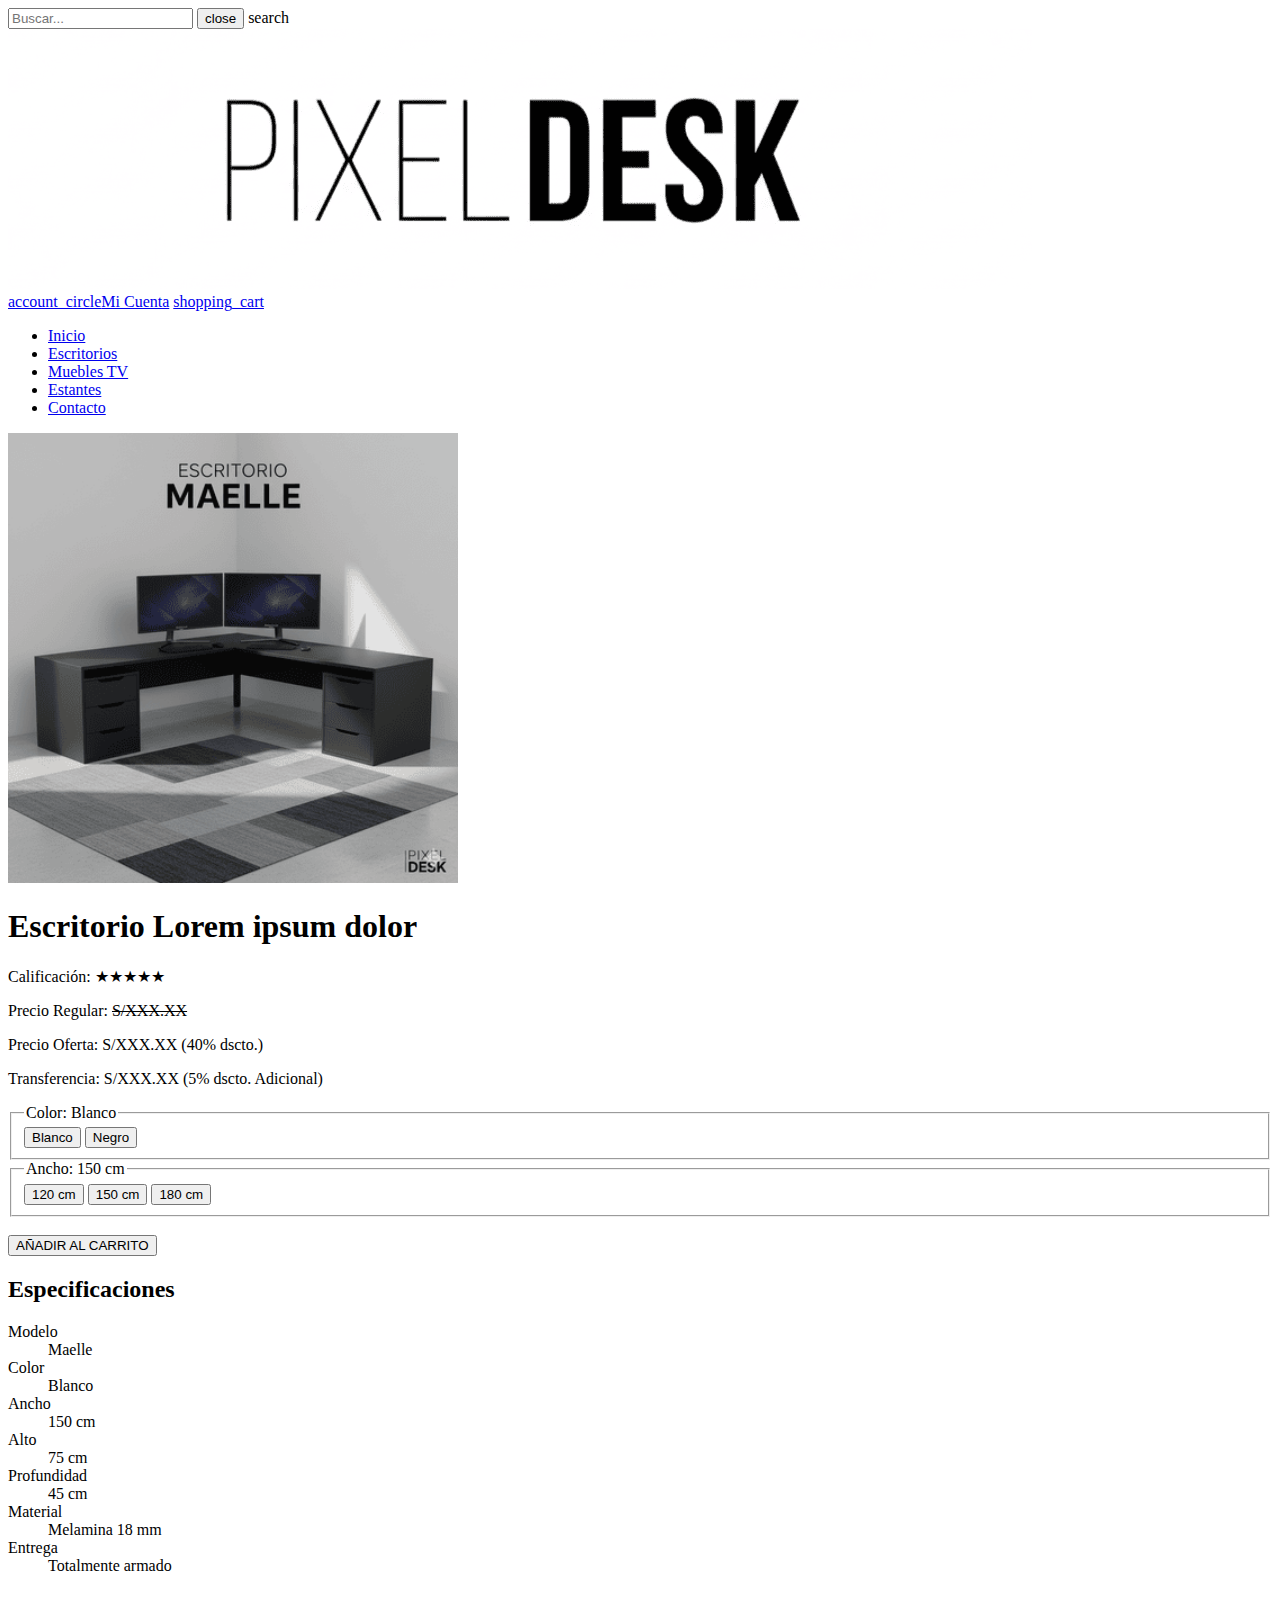
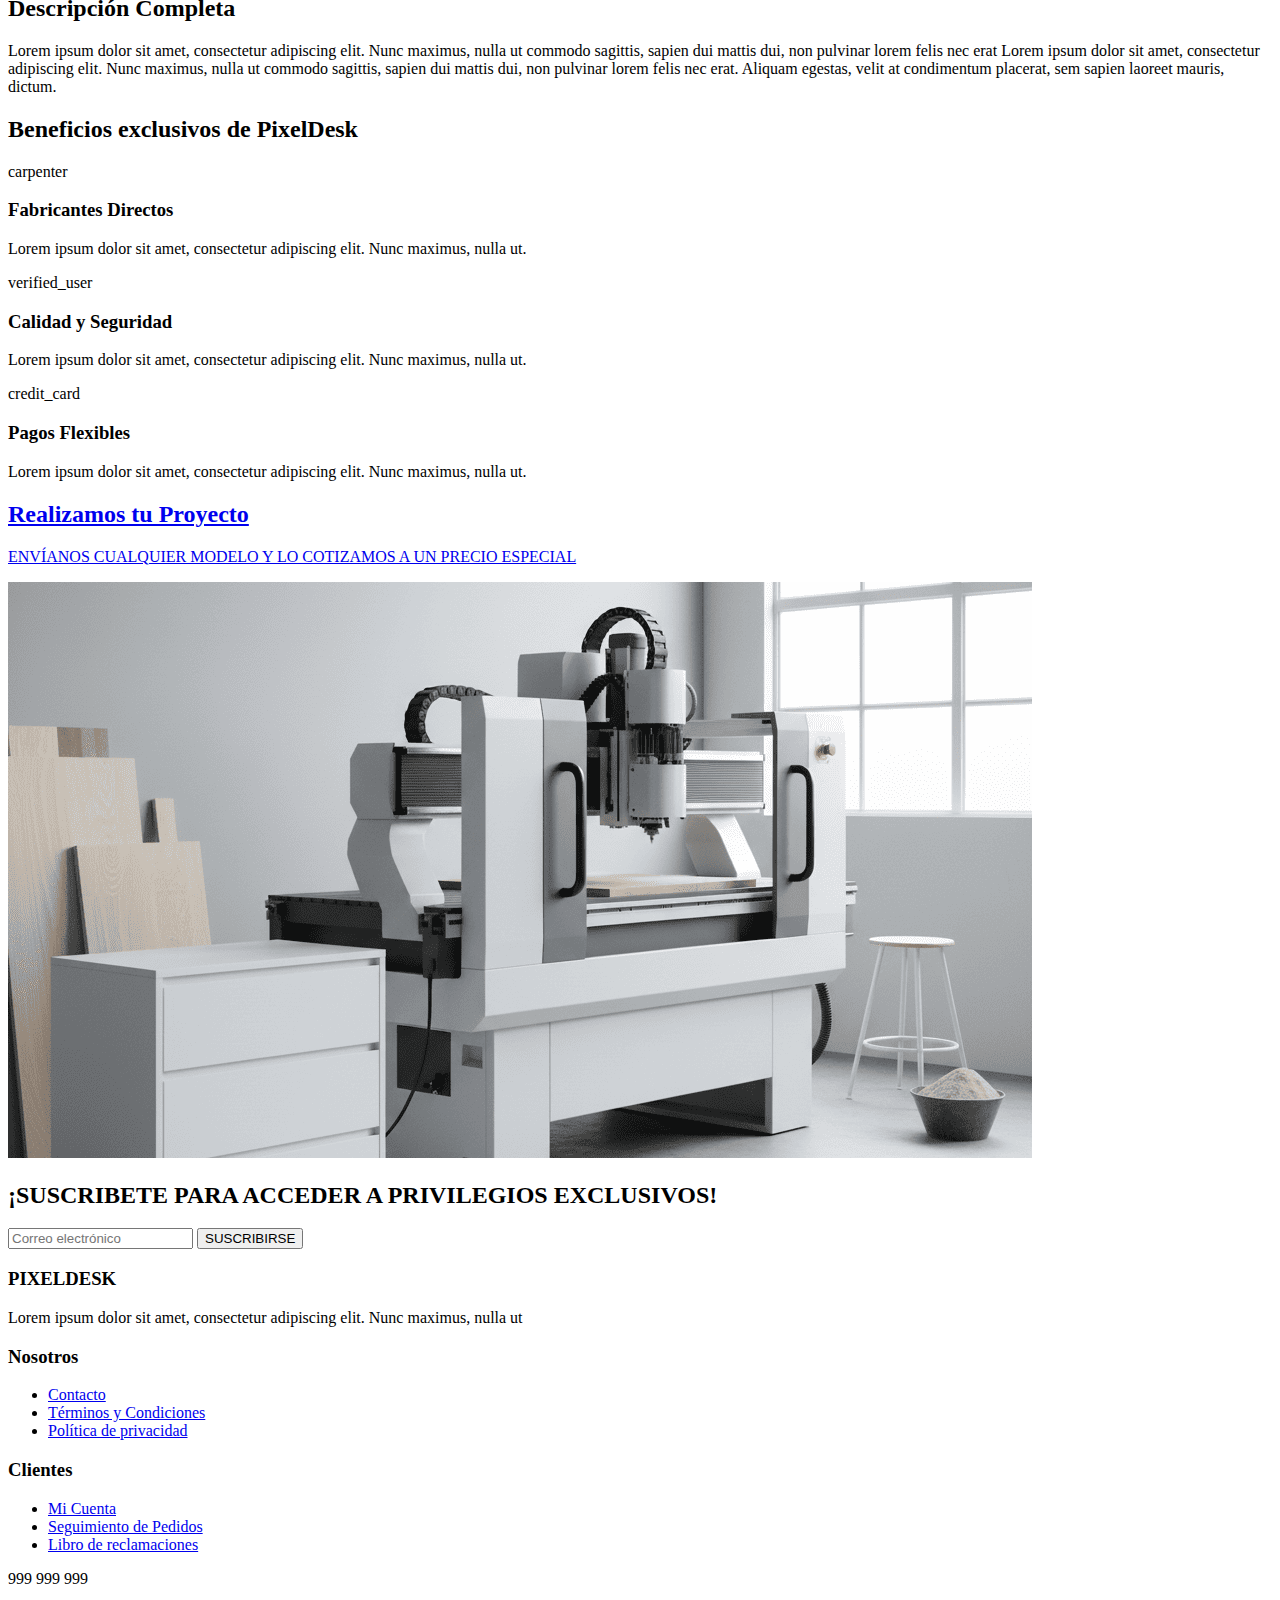
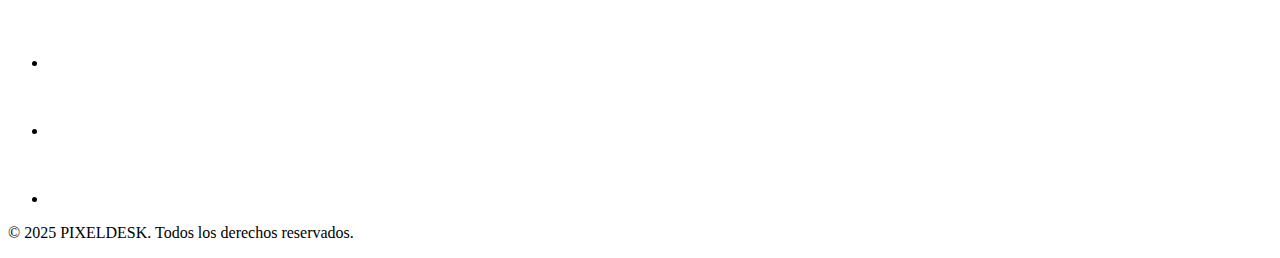
<file: producto.html>
<!DOCTYPE html>
<html lang="es">
<head>
    <meta charset="UTF-8">
    <meta name="viewport" content="width=device-width, initial-scale=1.0">
    <title>PIXELDESK - Producto Detalle</title>
</head>
<body>

    <header>
        <nav aria-label="Utilidades y Cuenta" class="nav-top">
                <div class="nav-left">
                    <form class= "search-box">
                        <input type="text" placeholder="Buscar..." class="search-input"></label>

                        <button type="reset" class="search-clear-btn">
                            <span class="material-symbols-outlined">close</span>
                        </button>

                        <span class="search-icon"><span class="material-symbols-outlined">search</span></span>
                    </form>
                </div>

                <div class="nav-logo">
                    <a href="index.html" class="logo-link">
                        <img src="imagenes/pixeldesk-logov2-banner.png" alt="Logotipo de PIXELDESK">
                    </a>
                </div>
                
                <div class="nav-right">
                    <div class="icon-group">
                    <a href="zona-cliente.html" class="nav-icon"><span class="material-symbols-outlined">account_circle</span>Mi Cuenta</a>
                    <a href="carrito.html" class="nav-icon"><span class="material-symbols-outlined">shopping_cart</span></a>
                    </div>
                </div>
        </nav>
        
        <nav aria-label="Categorías principales" class="nav_bottom">
            <ul class="main-menu">
                <li><a href="index.html">Inicio</a></li>
                <li><a href="escritorios.html">Escritorios</a></li>
                <li><a href="muebles_tv.html">Muebles TV</a></li>
                <li><a href="estantes.html">Estantes</a></li>
                <li><a href="contacto.html">Contacto</a></li>
            </ul>
        </nav>
    </header>

    <main>

        <section aria-labelledby="detalle-producto">
            
            <div id="imagenes-producto">
                <img src="imagenes/desk_maelle.png" alt="Imagen principal del Escritorio Maelle" width="450" height="450">
            </div>

            <div id="info-compra-producto">
                
                <h1 id="detalle-producto">Escritorio Lorem ipsum dolor</h1>
                <p>Calificación: ★★★★★</p>
                
                <div>
                    <p>Precio Regular: <del>S/XXX.XX</del></p>
                    <p>Precio Oferta: S/XXX.XX (40% dscto.)</p>
                    <p>Transferencia: S/XXX.XX (5% dscto. Adicional)</p>
                </div>
                
                <fieldset>
                    <legend>Color: Blanco</legend>
                    <div>
                        <button type="button" aria-pressed="true">Blanco</button>
                        <button type="button">Negro</button>
                    </div>
                </fieldset>
                
                <fieldset>
                    <legend>Ancho: 150 cm</legend>
                    <div>
                        <button type="button" aria-pressed="false">120 cm</button>
                        <button type="button" aria-pressed="true">150 cm</button>
                        <button type="button" aria-pressed="false">180 cm</button>
                    </div>
                </fieldset>
                <br>
                <form action="/anadir-carrito" method="POST">
                    <input type="submit" value="AÑADIR AL CARRITO">
                </form>

                <div>
                    <h2>Especificaciones</h2>
                    <dl>
                        <dt>Modelo</dt><dd>Maelle</dd>
                        <dt>Color</dt><dd>Blanco</dd>
                        <dt>Ancho</dt><dd>150 cm</dd>
                        <dt>Alto</dt><dd>75 cm</dd>
                        <dt>Profundidad</dt><dd>45 cm</dd>
                        <dt>Material</dt><dd>Melamina 18 mm</dd>
                        <dt>Entrega</dt><dd>Totalmente armado</dd>
                    </dl>
                </div>
                
            </div>
            
        </section>

        <section aria-labelledby="descripcion-completa">
            <h2 id="descripcion-completa">Descripción Completa</h2>
            
            <p>Lorem ipsum dolor sit amet, consectetur adipiscing elit. Nunc maximus, nulla ut commodo sagittis, sapien dui mattis dui, non pulvinar lorem felis nec erat Lorem ipsum dolor sit amet, consectetur adipiscing elit. Nunc maximus, nulla ut commodo sagittis, sapien dui mattis dui, non pulvinar lorem felis nec erat. Aliquam egestas, velit at condimentum placerat, sem sapien laoreet mauris, dictum.</p>
        </section>


        <section aria-label="Beneficios exclusivos de PixelDesk" class="benefits-section">
            <h2>Beneficios exclusivos de PixelDesk</h2>
            
            <div class="benefits-container">
                
                <article class="benefit-item">
                    <span class="material-symbols-outlined benefit-icon">carpenter</span> 
                    <h3>Fabricantes Directos</h3>
                    <p>Lorem ipsum dolor sit amet, consectetur adipiscing elit. Nunc maximus, nulla ut.</p>
                </article>
                
                <article class="benefit-item">
                    <span class="material-symbols-outlined benefit-icon">verified_user</span>
                    <h3>Calidad y Seguridad</h3>
                    <p>Lorem ipsum dolor sit amet, consectetur adipiscing elit. Nunc maximus, nulla ut.</p>
                </article>
                
                <article class="benefit-item">
                    <span class="material-symbols-outlined benefit-icon">credit_card</span> 
                    <h3>Pagos Flexibles</h3>
                    <p>Lorem ipsum dolor sit amet, consectetur adipiscing elit. Nunc maximus, nulla ut.</p>
                </article>
                
            </div>
        </section>

        <section aria-labelledby="cta-proyecto" class="cta-banner-interno">
    
            <a href="contacto.html" class="cta-link-wrapper"> 
                
                <div class="banner-content">
                    <h2 id="cta-proyecto">Realizamos tu Proyecto</h2>
                    <p>ENVÍANOS CUALQUIER MODELO Y LO COTIZAMOS A UN PRECIO ESPECIAL</p>
                    </div>

                <img src="imagenes/cotiza-int.png" alt="Banner para cotización de proyectos especiales">
            </a>

        </section>

        <section>
            <h2>¡SUSCRIBETE PARA ACCEDER A PRIVILEGIOS EXCLUSIVOS!</h2>
            <form action="/suscribir" method="POST" class="suscribe-form">
                <input type="email" id="email-suscripcion" name="email" required placeholder="Correo electrónico">
                <input type="submit" value="SUSCRIBIRSE">
            </form>
        </section>

    </main>

     <footer>
        
        <div class="footer-container">

            <div class="footer-col-info">
                <h3>PIXELDESK</h3>
                <p>Lorem ipsum dolor sit amet, consectetur adipiscing elit. Nunc maximus, nulla ut</p>
                  
            </div>

            <nav aria-label="Enlaces de Nosotros" class="footer-col-nav">
                <h3>Nosotros</h3>
                <ul>
                    <li><a href="contacto.html">Contacto</a></li>
                    <li><a href="#">Términos y Condiciones</a></li>
                    <li><a href="#">Política de privacidad</a></li>
                </ul>
            </nav>

            <nav aria-label="Enlaces de Clientes" class="footer-col-nav">
                <h3>Clientes</h3>
                <ul>
                    <li><a href="#">Mi Cuenta</a></li>
                    <li><a href="#">Seguimiento de Pedidos</a></li>
                    <li><a href="#">Libro de reclamaciones</a></li>
                </ul>
            </nav>
        </div>
        
        <div class="footer-bottom">
            <p class="phone-number">999 999 999</p> 
    
            <nav aria-label="Redes Sociales">
                <ul>
                    <li><a href="#"><img src="logos/instagram.png" alt="Ícono de Instagram"></a></li>
                    <li><a href="#"><img src="logos/facebook.png" alt="Ícono de Facebook"></a></li>
                    <li><a href="#"><img src="logos/tik-tok.png" alt="Ícono de TikTok"></a></li>
                </ul>
             </nav>
    
            <p>&copy; 2025 PIXELDESK. Todos los derechos reservados.</p>
        </div>
    </footer>

</body>
</html>
</file>
<file: css/contacto.css>
/* -------------------------------------------------------------------------- */
/* 1. LAYOUT PRINCIPAL                                                        */
/* -------------------------------------------------------------------------- */

/* Contenedor principal de la sección de contacto */
section[aria-labelledby="seccion-contacto"] {
    max-width: 1200px;
    margin: 40px auto; 
    padding: 0 20px;
}

/* Título principal H1 */
section[aria-labelledby="seccion-contacto"] h1 {
    font-size: 36px;
    font-weight: 700;
    margin-bottom: 30px;
    text-align: center;
}

/* -------------------------------------------------------------------------- */
/* 1.1. BLOQUE DE ÍCONOS DE CONTACTO (3 Columnas)                            */
/* -------------------------------------------------------------------------- */

.contact-info-icons {
    display: flex;
    justify-content: center;
    gap: 30px;
    margin: 50px auto;
    max-width: 900px;
    padding: 0 20px;
}

.contact-card {
    flex: 1; /* Ocupa un tercio del espacio */
    text-align: center;
    padding: 30px 20px;
    border: none;
    border-radius: 10px;
    transition: box-shadow 0.3s;
}

.contact-card:hover {
    box-shadow: 0 8px 15px rgba(0, 0, 0, 0.1);
}

.contact-icon {
    font-size: 48px; /* Tamaño del ícono */
    color: #2788bc;
    margin-bottom: 10px;
}

/* Estilos de Texto */
.contact-card h3 {
    font-size: 18px;
    font-weight: 600;
    margin-bottom: 5px;
    color: #333;
}

.contact-card p {
    font-size: 16px;
    color: #555;
    margin-bottom: 15px;
}

.contact-link {
    text-decoration: none;
    color: #2788bc;
    font-size: 14px;
    font-weight: 600;
    transition: color 0.2s;
}

.contact-link:hover {
    color: #1a6fa3;
}

/* -------------------------------------------------------------------------- */
/* 2. ESTILOS DEL MAPA Y REDES SOCIALES (Columna Izquierda)                   */
/* -------------------------------------------------------------------------- */

/* Mapa de Google Maps */
#mapa-locales iframe {
    width: 100%;
    height: 350px;
    border-radius: 8px;
    margin-bottom: 20px;
}

#mapa-locales h2 {
    font-size: 34px;
    font-weight: 700;
    margin-bottom: 30px;
    text-align: center;
}

#mapa-locales p {
    margin-bottom: 5px;
    text-align: center;
    margin-bottom: 10px;
    font-weight: 500;
}

/* -------------------------------------------------------------------------- */
/* 3. ESTILOS DEL FORMULARIO                                                  */
/* -------------------------------------------------------------------------- */

#formulario-contacto form div {
    margin-bottom: 15px;
    max-width: 600px;
    margin: 0 auto 15px auto;
}

#formulario-contacto h2 {
    font-size: 34px;
    font-weight: 700;
    margin-top: 30px;
    text-align: center;
}


#formulario-contacto input[type="text"],
#formulario-contacto input[type="email"],
#formulario-contacto input[type="tel"],
#formulario-contacto textarea {
    width: 100%;
    padding: 10px 15px;
    border: 1px solid #ccc;
    border-radius: 5px;
    font-family: 'Poppins', sans-serif;
    font-size: 16px;
    margin-top: 5px;
}

.btn btn-primary {
    margin: 0 auto 15px auto;
}

    /* Estilo del botón ENVIAR
#formulario-contacto input[type="submit"] {
    margin: 15px;
    background-color: #2788bc;
    color: white;
    padding: 12px 30px;
    border: none;
    border-radius: 5px;
    font-size: 16px;
    font-weight: 600;
    cursor: pointer;
    transition: background-color 0.3s;
}*/

#formulario-contacto input[type="submit"]:hover {
    background-color: #1a6fa3;
}

/* -------------------------------------------------------------------------- */
/* 4. RESPONSIVO DE CONTACTO (Apilamiento en móvil)                           */
/* -------------------------------------------------------------------------- */

@media (max-width: 768px) {
    .contact-info-icons {
        flex-direction: column; /* Apila las 3 tarjetas en móvil */
        gap: 20px;
    }
    
    .contact-card {
        flex: 1;
        width: 100%;
    }
}
</file>
<file: css/productos.css>
.category-main-title {
    font-size: 40px;
    font-weight: 700;
    text-align: center;
    padding-top: 30px;
    margin-bottom: 20px;
}

.product-main {

    max-width: 1200px;
    margin: 0 auto;
    padding: 0 20px;
}

/* Estilo para la barra de ordenar (Alineación a la derecha) */
.sorting-options {
    text-align: right;
    margin-bottom: 20px;
}

.sorting-options select {
    padding: 8px 15px;
    border-radius: 5px;
    border: 1px solid #ccc;
    font-family: 'Poppins', sans-serif;
    font-size: 14px;
}

/* Títulos de subsección*/
.product-category-group h3 {
    font-size: 24px;
    margin-top: 40px;
    margin-bottom: 20px;
    border-bottom: 2px solid #2788bc; 
    padding-bottom: 5px;
    text-align: left;
}

/* Contenedor que convierte los artículos en 3 columnas */
.product-grid-catalog {
    display: grid;
    grid-template-columns: repeat(3, 1fr); 
    gap: 25px; /* Espacio entre las tarjetas */
    margin-bottom: 50px;
    
}

/* -------------------------------------------------------------------------- */
/* ESTILO DE TARJETA DE CATÁLOGO                                              */
/* -------------------------------------------------------------------------- */

.product-catalog-card {
    background-color: white;
    border: 1px solid #eee;
    border-radius: 8px;
    overflow: hidden;
    transition: box-shadow 0.3s;
    height: 100%; 
    display: flex; 
    flex-direction: column; /* Apila imagen y opciones verticalmente */
}

.product-catalog-card:hover {
    box-shadow: 0 4px 15px rgba(0, 0, 0, 0.1);
}

.product-catalog-card .product-link {
    text-decoration: none;
    color: #333;
    display: flex;
    flex-direction: column; 
    width: 100%;
}

/* Contenedor de la Imagen */
.product-image-container {
    width: 100%;
    height: 200px; /* Alto fijo de la zona de la imagen */
    overflow: hidden;
    display: flex;
    justify-content: center;
    align-items: center;
    padding: 10px;
}

.product-image-container img {
    width: auto; 
    max-height: 100%;
    object-fit: contain;
    display: block;
}

/* Caja de Información y Precios */
.product-info-box {
    padding: 10px 15px;
    text-align: left;
    border-bottom: 1px solid #eee; 
}

.product-title {
    font-size: 16px;
    font-weight: 600;
    margin-bottom: 5px;
    line-height: 1.3;
}

.product-rating {
    color: #ffc107;
    margin-bottom: 5px;
    font-size: 14px;
}

.product-pricing {
    margin-top: 5px;
    margin-bottom: 5px;
    font-size: 14px;
}

.product-pricing .product-price {
    font-size: 18px;
    font-weight: 700;
    color: #333;
    margin-right: 10px;
}

.product-pricing del {
    color: #999;
}

/* Opciones de Color/Tamaño */
.product-options {
    padding: 10px 15px;
    border-top: 1px solid #eee;
    font-size: 12px;
    margin-top: auto; 
}

.product-options .options-title {
    font-weight: 600;
    margin-bottom: 5px;
}

/* Estilo para los botones de Tamaño (120 cm, 150 cm) */
.product-options .size-options a.size-link {
    display: inline-block;
    text-decoration: none;
    color: #555;
    border: 1px solid #ccc;
    padding: 5px 8px;
    border-radius: 3px;
    margin-right: 5px;
    margin-top: 5px;
    transition: background-color 0.2s, color 0.2s;
}

.product-options .size-options a.size-link:hover {
    background-color: #2788bc;
    color: white;
    border-color: #2788bc;
}

.product-catalog-card {
    background-color: white;
    border: 1px solid #eee;
    border-radius: 8px;
    overflow: hidden;
    transition: box-shadow 0.3s;
    height: 100%; 
    display: flex; 
    flex-direction: column;
}

.product-catalog-card .product-link {
    text-decoration: none;
    color: #333;
    display: flex;
    flex-direction: column; 
    width: 100%;
}

.product-image-container {
    position: relative;
    width: 100%;
    height: auto; 
    overflow: hidden;
    display: flex;
    justify-content: center;
    align-items: center;
    padding: 10px; 
}

.product-image-container img {
    width: 100%;
    height: auto; 
    object-fit: cover;
    max-height: none; 
}

.product-info-box {
    padding: 10px 15px;
    text-align: left;
    border-bottom: 1px solid #eee; 
}

/* Estilos de Opciones */
.product-options {
    padding: 10px 15px;
    border-top: 1px solid #eee;
    font-size: 12px;
    margin-top: auto;
}

/* Estilo para tarjetas vacías */
.empty-card {
    background-color: transparent;
    border: none;
    box-shadow: none;
}

.product-options .color-options input[type="radio"] {
    margin-right: 3px; 
}

.product-options .color-options label {
    margin-right: 15px; 
    display: inline-block; 
}


/* -------------------------------------------------------------------------- */
/* RESPONSIVO (Cuadrícula)                                                 */
/* -------------------------------------------------------------------------- */

@media (max-width: 900px) {
    .product-grid-catalog {
        grid-template-columns: repeat(2, 1fr); 
        gap: 15px;
    }
}

@media (max-width: 600px) {
    .product-grid-catalog {
        grid-template-columns: 1fr; 
    }
}
</file>
<file: css/main.css>
/* -------------------------------------------------------------------------- */
/* 1. RESET BÁSICO (OPCIONAL)                       */
/* -------------------------------------------------------------------------- */
* {
    margin: 0;
    padding: 0;
    box-sizing: border-box;
}

/* -------------------------------------------------------------------------- */
/* 1.1. TIPOGRAFÍA GLOBAL                               */
/* -------------------------------------------------------------------------- */

body {
    font-family: 'Poppins', sans-serif; 
    font-size: 16px; 
    color: #333; 
}

/* -------------------------------------------------------------------------- */
/* 2. LAYOUT PRINCIPAL (HEADER)                     */
/* -------------------------------------------------------------------------- */

header {
    display: flex;
    flex-direction: column;
    align-items: center;
    width: 100%;
    margin: 0 auto;
    background-color: #ffffff;
    box-shadow: 0 2px 5px rgba(0, 0, 0, 0.1);
}

/* -------------------------------------------------------------------------- */
/* 3. FILA SUPERIOR (.nav-top)                      */
/* -------------------------------------------------------------------------- */

.nav-top {
    display: flex;
    align-items: center;
    justify-content: space-between;
    width: 100%;
    margin: 0 auto;
    padding: 15px 150px;
    flex-wrap: wrap;   
}

.nav-left,
.nav-right {
    flex: 1;
    display: flex;
    align-items: center;
}

.nav-left {
    justify-content: flex-start;
}

.nav-right {
    justify-content: flex-end;
}

.nav-logo {
    flex-shrink: 0;
    flex-grow: 0; 
    display: flex;
    justify-content: center;
    align-items: center;
    width: auto; 
    padding: 0 20px;
}

.nav-left .search-box {
    width: 100%;
    max-width: 400px;
}

/* -------------------------------------------------------------------------- */
/* 4. ESTILO DEL LOGO                               */
/* -------------------------------------------------------------------------- */

.logo-link img {
    max-width: 200px;
    height: auto;
}

/* -------------------------------------------------------------------------- */
/* 5. BARRA DE BÚSQUEDA (.search-box)                  */
/* -------------------------------------------------------------------------- */

.search-box {
    position: relative;
    display: inline-block;
    flex-grow: 1;
    flex-shrink: 0;
}

.search-input {
    border-radius: 20px; 
    border: 1px solid #ccc;
    padding: 15px 40px 15px 40px;
    width: 100%;
    max-width: 100%;
    font-family: 'Poppins', sans-serif;
}

.search-box .material-symbols-outlined {
    position: absolute;
    top: 50%;
    left: 10px;
    transform: translateY(-50%); 
    color: #555;
    z-index: 10; 
    font-size: 20px; 
}

.search-clear-btn {
    position: absolute;
    top: 50%;
    right: 40px;
    transform: translateY(-50%);
    background: none; 
    border: none; 
    cursor: pointer;
    color: #555; 
    
}

.search-clear-btn .material-symbols-outlined {
    font-size: 20px;
}

/* -------------------------------------------------------------------------- */
/* 6. GRUPO DE ICONOS (.icon-group)                  */
/* -------------------------------------------------------------------------- */

.icon-group {
    display: flex;
    gap: 30px; 
    align-items: center;
}

.nav-icon {
    display: flex; 
    align-items: center; 
    gap: 5px;
    text-decoration: none;
    color: #333;
    font-weight: 500;
    font-size: 14px;
}

.icon-group a:hover {
   color: #2788bc;
}

/* -------------------------------------------------------------------------- */
/* 7. FILA INFERIOR (nav_botton/Menú)                   */
/* -------------------------------------------------------------------------- */

.nav_bottom {
    padding-bottom: 10px;
    width: 100%;
    display: flex;
    justify-content: center;
}

.main-menu {
    color: #555; 
    list-style-type: none; 
    margin: 0; 
    padding: 0;
    display: flex;
    align-items: center;
}

.main-menu li {
    margin-right: 60px; 
}

.main-menu li:last-child {
    margin-right: 0; 
}

.main-menu a {
    text-decoration: none; 
    color: #333;
    font-weight: 500;
    font-size: 14px;
    padding: 5px 0; 
}

.main-menu a:hover {
    color: #2788bc; 
}

/* -------------------------------------------------------------------------- */
/* 8. FOOTER GENERAL (PIE DE PÁGINA)                                          */
/* -------------------------------------------------------------------------- */

footer {
    background-color: #000000; 
    color: white;
    padding: 40px 0 0 0; 
    font-size: 14px; 
}

/* -------------------------------------------------------------------------- */
/* 9. CONTENEDOR DE COLUMNAS (.footer-container) - Escritorio                 */
/* -------------------------------------------------------------------------- */

.footer-container {
    /*display: flex; 
    justify-content: center;*/
    max-width: 1200px; 
    width: 100%;
    margin: 0 auto; 
    padding: 0 40px 40px 40px; 
}

/* 9.1 Estilos específicos de columna */
/*.footer-col-info {
    max-width: 250px;
}*/

.footer-col-nav {
    text-align: center;
}

footer h3 {
    margin-bottom: 20px;
    font-size: 16px;
    font-weight: 600;
    color: white; 
}

footer ul {
    list-style-type: none;
    padding: 0;
    margin: 0;
}

footer a {
    text-decoration: none;
    color: #ccc; 
    font-size: 14px;
    display: block; 
    margin-bottom: 8px;
    transition: color 0.2s;
}

footer a:hover {
    color: #2788bc; 
}

footer nav[aria-label="Redes Sociales"] ul li {
    display: flex; 
    align-items: center;
    margin-bottom: 10px;
}

footer nav[aria-label="Redes Sociales"] img {
    margin-right: 8px; 
}

/* -------------------------------------------------------------------------- */
/* 10. COPYRIGHT (Pie de página)                                               */
/* -------------------------------------------------------------------------- */

.footer-bottom {
    border-top: 1px solid #555; 
    padding: 25px 40px;
    font-size: 14px;
    display: flex;
    flex-direction: column; 
    align-items: center; 
    justify-content: center;
    max-width: auto ;
    margin: 0 auto; 
    gap: 25px;
}

.footer-bottom .phone-number {
    margin: 0;
    font-size: 22px;
    font-weight: 500;
}

.footer-bottom nav[aria-label="Redes Sociales"] ul {
    display: flex;
    gap: 30px;
    margin: 0;
    padding: 0;
}

/* -------------------------------------------------------------------------- */
/* 11. FOOTER RESPONSIVO (Apilamiento en tabletas y móviles)                  */
/* -------------------------------------------------------------------------- */

@media (max-width: 768px) {
    
    .footer-container {
        flex-direction: column; 
        align-items: center; 
    }
    
    .footer-container > div,
    .footer-container > nav {
        width: 100%; 
        text-align: center; 
        margin-bottom: 30px; 
    }

    footer nav[aria-label="Redes Sociales"] ul {
        display: inline-block;
    }

    .footer-bottom {
        flex-direction: column;
        text-align: center;
        gap: 10px;
    }

    .footer-bottom nav[aria-label="Redes Sociales"] ul {
        justify-content: center;
        margin: 10px 0;
    }

    .benefits-container {
        flex-direction: column;
        padding: 30px 20px;
        box-shadow: none;
        border-radius: 0;
    }
}

/* -------------------------------------------------------------------------- */
/* 12. SECCIÓN DE BENEFICIOS (3 COLUMNAS MODULARES)                           */
/* -------------------------------------------------------------------------- */

.benefits-section {
    padding: 60px 20px !important;
    text-align: center;
    background-color: #2788bc0f;
}

.benefits-section h2 {
    margin-bottom: 40px;
    font-size: 30px;
    font-weight: 600;
}

/* El contenedor principal de las 3 columnas */
.benefits-container {
    display: flex;
    justify-content: space-between;
    gap: 30px;
    
    max-width: 1000px;
    margin: 0 auto;
    
    border: none;
    box-shadow: 0 4px 10px rgba(0, 0, 0, 0.08);
    background-color: white;
    border-radius: 20px;
    padding: 30px 40px;
}

.benefit-item {
    flex: 1;
    padding: 10px;
}

.benefit-icon {
    font-size: 90px !important;
    margin-bottom: 15px;
    color: #2788bc;
    font-weight: 300;
}

.benefit-item h3 {
    font-size: 18px;
    font-weight: 500;
    margin: 10px 0;
}

.benefit-item p {
    font-size: 14px;
    color: #666;
    line-height: 1.5;
}

/* -------------------------------------------------------------------------- */
/* 13. SECCIÓN DE SUSCRIPCIÓN (Formulario)                                   */
/* -------------------------------------------------------------------------- */

section:last-of-type h2 {
    text-align: center;
    margin-top: 30px;
    margin-bottom: 20px;
    font-size: 20px;
    font-weight: 500;
}

.suscribe-form {
    display: flex;
    justify-content: center;
    align-items: center;
    margin-bottom: 40px;
    gap: 15px;
}

.suscribe-form input[type="email"] {
    padding: 15px 20px;
    border: 1px solid #333;
    border-radius: 16px;
    font-size: 14px;
    width: 400px;
    max-width: 100%;
    font-family: 'Poppins', sans-serif;
}

/*.suscribe-form input[type="submit"] {
    background-color: #000000e0;
    color: white;
    padding: 15px 30px;
    border: none;
    cursor: pointer;
    font-size: 14px;
    font-weight: 500px;
    border-radius: 16px;
    font-family: 'Poppins', sans-serif;
}

/* -------------------------------------------------------------------------- */
/* 14. BANNER "REALIZAMOS TU PROYECTO" (Versión Estándar/Interna)             */
/* -------------------------------------------------------------------------- */

.cta-banner-interno {
    text-align: center;
    margin: 40px auto; 
    max-width: auto;
}

.cta-link-wrapper {
    display: block; 
    position: relative;
    text-decoration: none;
    color: #333;
    overflow: hidden; 
    height: 200px; 
}

.banner-content {
    position: absolute;
    top: 0;
    left: 0;
    width: 100%;
    height: 100%;
    display: flex;
    flex-direction: column;
    justify-content: center;
    align-items: center;
    
    z-index: 2; 
    padding: 40px 20px;
    
    background-color: rgba(255, 255, 255, 0.6); 
    transition: background-color 0.3s;
}

.cta-banner-interno img {
    display: block;
    width: 100%;
    height: auto;
    object-fit: cover;
    opacity: 0.60;
    transition: opacity 0.3s;
}

.cta-link-wrapper:hover img {
    opacity: 0.30;
}

.cta-link-wrapper:hover .banner-content {
    background-color: rgba(255, 255, 255, 0.7);
}

/* Estilo del texto */
.banner-content h2 {
    font-size: 24px;
    margin-bottom: 5px;
    color: #333;
}

.banner-content p {
    font-size: 18px;
    color: #555;
    margin: 0;
}

/* -------------------------------------------------------------------------- */
/* RESPONSIVO: PADDING DEL HEADER (Para pantallas más pequeñas)               */
/* -------------------------------------------------------------------------- */

@media (max-width: 768px) {
    .nav-top {
        padding: 15px 20px;
    }
    
    /* CAMBIO CLAVE: Cambiar la dirección del menú a columna */
    .main-menu {
        flex-direction: column; /* Apila los elementos verticalmente */
        width: 100%; /* Asegura que ocupe el ancho disponible */
        padding-bottom: 20px; /* Un poco de espacio abajo */
    }
    
    /* Ajuste de los elementos de la lista (li) */
    .main-menu li {
        margin-right: 0; /* Quitamos el margen derecho que usas en escritorio */
        margin-bottom: 15px; /* Añadimos espacio vertical entre enlaces */
        width: 100%; /* Opcional: para que ocupen todo el ancho y sea más fácil dar clic */
        text-align: center; /* Centramos el texto */
    }

    /* Quitamos el margen inferior del último elemento para que quede limpio */
    .main-menu li:last-child {
        margin-bottom: 0;
    }
}

/* -------------------------------------------------------------------------- */
/* AJUSTE DE TAMAÑO PARA ICONOS PNG EN EL FOOTER                              */
/* -------------------------------------------------------------------------- */

.footer-bottom nav[aria-label="Redes Sociales"] ul li img {
    width: 40px; 
    height: 40px; 
    margin: 0; 
    padding: 0;
    transition: transform 0.2s;
}

.footer-bottom nav[aria-label="Redes Sociales"] ul li img:hover {
    transform: scale(1.1);
}

/* =========================================
   ANIMACIONES CSS (KEYFRAMES)
   ========================================= */

/* 1. ANIMACIÓN DE ENTRADA SUAVE (FADE IN UP) 
   Para que el texto del banner principal aparezca subiendo suavemente.
*/
@keyframes fadeInUp {
    from {
        opacity: 0;
        transform: translateY(30px);
    }
    to {
        opacity: 1;
        transform: translateY(0);
    }
}

/* Aplicación: Al contenido del banner */
.hero-content {
    animation: fadeInUp 1.2s ease-out forwards;
}

/* 2. ANIMACIÓN DE FLOTACIÓN (FLOATING)
   Para que los iconos de beneficios se muevan suavemente al pasar el mouse.
*/
@keyframes floating {
    0% { transform: translateY(0); }
    50% { transform: translateY(-10px); }
    100% { transform: translateY(0); }
}

/* Aplicación: Iconos de beneficios al hacer hover en el item */
.benefit-item:hover .benefit-icon {
    animation: floating 2s infinite ease-in-out;
}

/* 3. ANIMACIÓN DE PULSO (PULSE)
   Para llamar la atención al botón de Suscribirse.
*/
@keyframes pulseBtn {
    0% { transform: scale(1); box-shadow: 0 0 0 0 rgba(0, 0, 0, 0.7); }
    70% { transform: scale(1.05); box-shadow: 0 0 0 10px rgba(0, 0, 0, 0); }
    100% { transform: scale(1); box-shadow: 0 0 0 0 rgba(0, 0, 0, 0); }
}

/* Aplicación: Botón de suscribirse al pasar el mouse */
.suscribe-form input[type="submit"]:hover {
    animation: pulseBtn 1s infinite;
}

/* 4. ANIMACIÓN DE DESLIZAMIENTO LATERAL (SLIDE IN LEFT)
   Para que los títulos de las secciones entren desde la izquierda.
*/
@keyframes slideInLeft {
    from {
        opacity: 0;
        transform: translateX(-50px);
    }
    to {
        opacity: 1;
        transform: translateX(0);
    }
}

/* Aplicación: Títulos de secciones */
.section-title, .category-main-title {
    animation: slideInLeft 1s ease-out both;
}

/* 5. ANIMACIÓN DE SACUDIDA (SHAKE)
   Un efecto divertido para el icono del carrito cuando pasas el mouse.
*/
@keyframes shakeCart {
    0% { transform: rotate(0deg); }
    25% { transform: rotate(-10deg); }
    50% { transform: rotate(10deg); }
    75% { transform: rotate(-5deg); }
    100% { transform: rotate(0deg); }
}

/* Aplicación: Icono del carrito (tienes que asegurarte de apuntar al span correcto) */
.icon-group a[href="carrito.html"]:hover .material-symbols-outlined {
    animation: shakeCart 0.5s ease-in-out;
}
</file>
